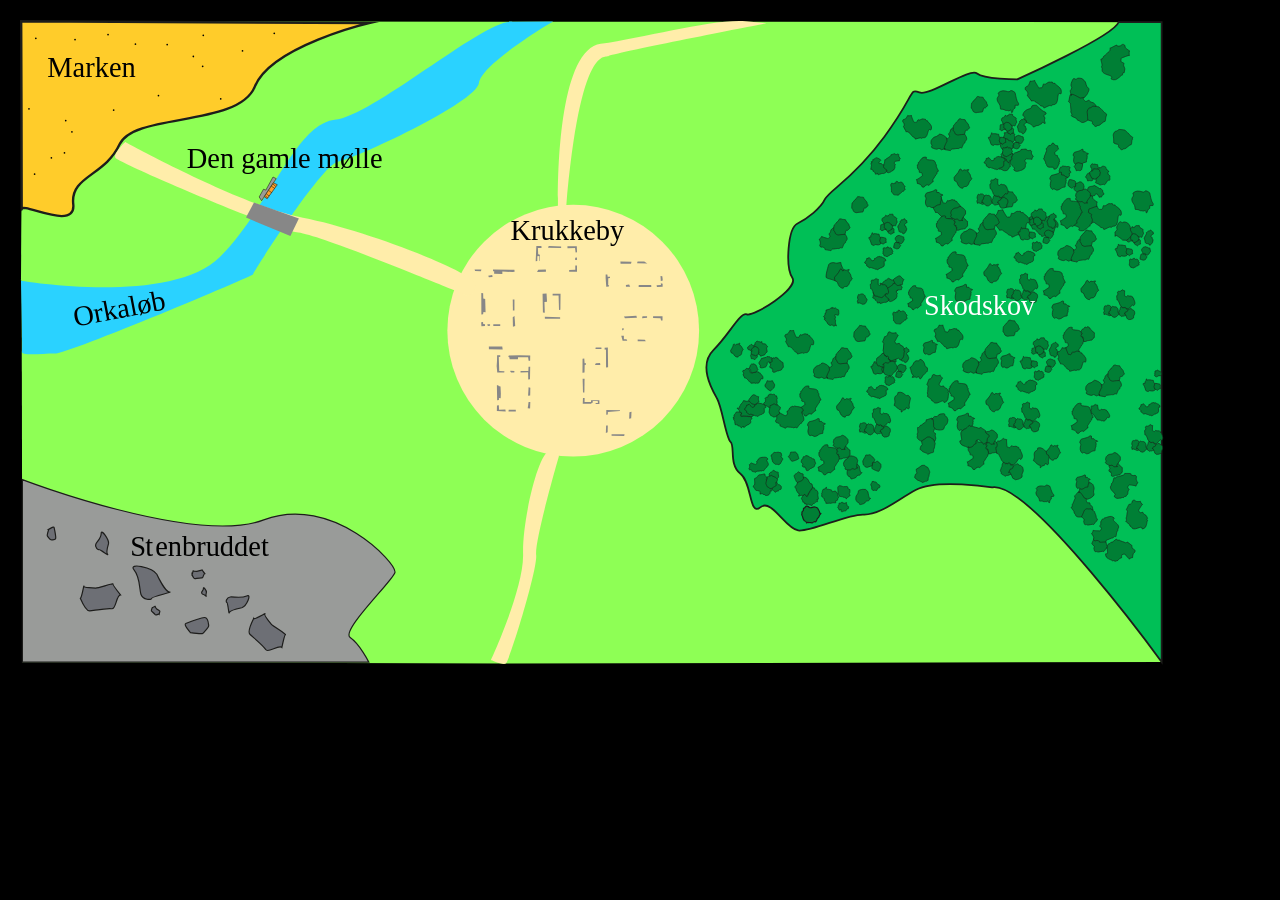
<file: index.html>
<!doctype html>
<html lang="en">
  <head>
    <meta charset="UTF-8" />
    <meta name="viewport" content="width=device-width, initial-scale=1.0" />
    <title>Krukkeby</title>
    <link rel="stylesheet" href="style.css" />
    <script src="popover.js" defer></script>
    </script>
  </head>
  <body>
    <header></header>
    <main>
    <div>
<svg id="Layer_1" data-name="Layer 1" xmlns="http://www.w3.org/2000/svg" viewBox="0 0 2093.09 1327.47">
  <defs>
    <style>
      .cls-1, .cls-2, .cls-3, .cls-4, .cls-5, .cls-6, .cls-7, .cls-8 {
        stroke: #1d1d1b;
        stroke-miterlimit: 10;
      }

      .cls-1, .cls-3, .cls-6 {
        stroke-width: 2px;
      }

      .cls-1, .cls-7 {
        fill: #999b99;
      }

      .cls-2, .cls-6 {
        fill: #007f35;
      }

      .cls-9 {
        fill: #2ad2ff;
      }

      .cls-10, .cls-11 {
        font-family: Apple-Chancery, 'Apple Chancery';
        font-size: 48px;
      }

      .cls-3 {
        fill: #6d6f75;
      }

      .cls-4 {
        fill: #ffa02a;
      }

      .cls-11 {
        fill: #fff;
      }

      .cls-12 {
        fill: #878787;
      }

      .cls-5 {
        fill: #00bf56;
        stroke-width: 3px;
      }

      .cls-13 {
        fill: #8eff55;
      }

      .cls-14 {
        fill: #ffedaa;
      }

      .cls-15 {
        letter-spacing: 0em;
      }

      .cls-8 {
        fill: #ffcc2a;
        stroke-width: 4px;
      }
    </style>
  </defs>
  <polygon class="cls-13" points="820.02 1086.34 1927.04 1083.74 1927.04 3.74 2.01 2.01 4.04 1083.92 820.02 1086.34"/>
  <path class="cls-13" d="M1.67,440.28s323.99,64.21,385.68-101.59l1.27-2.1-7.18-3.18,1.8-3.34s-213.9-84.7-223.41-101.43c0,0-20.99,22.31-26.24,24.93s-49.86,26.57-41.01,59.38c0,0,.33,13.45-8.53,17.06s-26.57,4.26-61.02-6.89c0,0-19.68-10.5-20.01.66s-1.36,116.5-1.36,116.5Z"/>
  <path class="cls-13" d="M4.04,775.84l-.86-215.8s39.06,9.73,75.74-1.11,315.62-136.6,314.52-129.98c-1.11,6.62,41.66-73.11,41.66-73.11l21.31,8.93,3.74-8.01s71.68,11.25,270.83,99.45c0,0-61.25,215.6,157.15,275.1,0,0-34.93,75.05-36.49,126.54-1.56,51.49,20.34,9.45-53.65,225.39l-209.22.66s-19.69-39.83-31.44-41.5c0,0-4.54-5.06,2.87-17.47,7.41-12.41,72.58-91.93,72.58-91.93,0,0-3.56-20.13-34.45-45.23-30.89-25.1-105.94-80.56-196.31-40.07S4.04,775.84,4.04,775.84Z"/>
 <g id="skod_skov" data-name="skod skov">
    <path class="cls-5" d="M1641,788.9s-93.53-14.95-128.4,3.99c-34.88,18.94-61.43,42.85-88.97,41.86s-88.52,29.9-110.16,26.91-45.25-55.23-63.93-39.08c-18.69,16.15-13.77-41.65-33.44-56.6-19.67-14.95-8.85-46.84-16.72-53.82-7.87-6.98-13.77-56.81-22.62-72.75s-32.46-56.81-5.9-82.72c26.56-25.91,44.26-63.78,56.07-59.8s88.52-43.85,76.72-61.79c-11.8-17.94-7.87-83.72,8.85-91.69,16.72-7.97,39.34-25.91,46.23-40.86,6.89-14.95,46.76-32.89,100.33-105.64,53.56-72.75,41.31-81.72,59.02-74.75,17.7,6.98,84.59-41.86,97.38-31.89,12.79,9.97,67.87,9.97,67.87,9.97,0,0,161.69-72.53,171.11-96.5h72.64v1080s-222.58-306.29-286.04-294.84Z"/>
    <path class="cls-6" d="M1319.9,831.42s.18-2.62,1.85-2.81-.55-4.68,1.66-4.68,2.22-4.12,4.81-3.37l2.59.75s1.29,3.18,6.47,1.31,5.55.56,7.76.56,2.96,5.43,3.7,5.24.92,5.99,2.77,4.68-2.68,2.68-2.53,4.35-4.19,4.85-3.74,5.61-2.84,5.46-2.99,4.09-3.89.15-3.89,1.21-6.43-.61-6.43,0-2.09-1.25-3.59.36.15-2.64-3.44-3.09-3.83-9.7-4.98-9.7,0-.63,0-2.58v-1.94Z"/>
    <path class="cls-2" d="M1321.58,814s3.55-.45,2.75,1.89,2.22,0,2.22,0c0,0-.89,1.8.62,1.89s4.52-.63,4.7,0,4.17,1.08,4.43,1.89,3.28-5.84,4.26-3.23c0,0,2.84-4.31,4.79-3.32s0-4.22,0-4.22c0,0,3.46,1.8,2.04-2.87s-.18-7.19-.18-7.19c0,0-1.28-5.18-2.67-5.02s-2.47-.78-2.47-.78c0,0-1.39-5.31-2.62-3.44s-2.47-3.28-2.62-1.87-1.12,5.62-2.18,6.4-1.98,1.87-1.98,3.9-2.93,0-3.08,4.84-4.93-2.34-4.93-2.34c0,0-2.75,1.41-3.07,2.34-.11.33-.58,1.05-1.09,1.89-.95,1.57-2.02,3.54-1.1,4.04,1.41.78,2.19,5.21,2.19,5.21Z"/>
    <path class="cls-2" d="M1337.9,789.11s.08-7.06-2.78-6.56-2.76-4.69-6.01-8.09-6.8-3-6.8-3c0,0-.69,3.5-3.84,3.1s-5.62,3.3-6.31,7.09-4.85,6.11-4.32,6.71,2.72,3.35,2.72,5.21,2.25,2.88,2.01,3.65,1.71,2.22,2.72,2.34-1.48,3.77-1.48,3.77c0,0,.77.84,2.96-.48s4.81,0,4.81,0l3.07-2.34,2.8,3.34s2.37-.1,2.79-3.13,7.67-11.06,7.66-11.62Z"/>
    <path class="cls-2" d="M1382.55,827.2s2.76.44,2.85-.79.95,2.1.86,2.89,1.9,1.05,3.37,0,4.06-.28,4.75-1.23,1.9-3.84,3.19-3.14.78-2.71,1.38-3.06-3.8-1.84-3.28-2.97-1.21-2.19-.52-3.94-3.54,1.84-3.97.52-2.42,1.38-2.94-1.02-2.07,1.72-4.23,1.02-1.21,1.4-1.47,2.1-1.81,2.11-1.21,2.15-.52,2.57-1.04,2.57,2.68,3.5,2.24,4.9Z"/>
    <path class="cls-2" d="M1368.33,815.96s3.82-1.29,5.3-1.07,3.53-.02,3.53-.02c0,0-1.53-3.41,0-3.41s2.99-.11,3.08-2.66,1.41-1.22,1.41-2.88-1.94-3.11-1.41-5.21-1.99-1.44-1.99-3-1.53-3.11-3.94-2.33-3.72,1.58-3.72-.21-.99-1.79-4.27-2.68-5.15.11-5.26-1.44.88-4.55-.66-1.55-4.82,2.66-4.82,2.66c0,0-1.31,3.11-1.31,3.55s-.22,3.22-.99,3.22.99,3.55,0,3.66,0,2.22,1.2,2.66,4.27,3.77,3.07,4.33,4.16,4.55,2.74,5.88,8.61-.53,8.03.51Z"/>
    <path class="cls-2" d="M1349.44,729.83c-2.42-.23-.18,2.06-.92,4.12s4.62,5.8,3.14,7.68,4.99,1.12,4.99,3,.74,4.49,0,4.49-9.2,6.67-9.64,5.63,2.35,6.25,1.03,6.25,7.04,1.49,7.63,4.61,4.84,2.53,5.43.59,6.02-3.42,6.02-1.78,7.63-6.54,8.07-5.8-1.03-4.16,0-4.61,4.7-8.33,5.72-8.18.29-5.5,2.64-4.91-3.96-7.44-2.94-9.37-1.47-2.08-1.47-4.02-.73-4.16-4.7-5.2-11.01-.3-10.86-2.68,1.61-2.68-2.79-2.68-6.46,4.76-6.6,4.31-3.38,5.65-3.96,4.91.38,3.75-.79,3.64Z"/>
    <path class="cls-2" d="M1317.3,630.63c-2.42-.23-.18,2.06-.92,4.12s4.62,5.8,3.14,7.68,4.99,1.12,4.99,3,.74,4.49,0,4.49-9.2,6.67-9.64,5.63,2.35,6.25,1.03,6.25,7.04,1.49,7.63,4.61,4.84,2.53,5.43.59,6.02-3.42,6.02-1.78,7.63-6.54,8.07-5.8-1.03-4.16,0-4.61,4.7-8.33,5.72-8.18.29-5.5,2.64-4.91-3.96-7.44-2.94-9.37-1.47-2.08-1.47-4.02-.73-4.16-4.7-5.2-11.01-.3-10.86-2.68,1.61-2.68-2.79-2.68-6.46,4.76-6.6,4.31-3.38,5.65-3.96,4.91.38,3.75-.79,3.64Z"/>
    <path class="cls-2" d="M1377.19,568.61c-1.37-2.03-1.68,1.17-3.72,1.91s-1.47,7.31-3.83,7.35,2.33,4.61.9,5.8-2.94,3.44-3.42,2.87-10.94-2.93-10.43-3.94-3.25,5.82-4.09,4.78,3.36,6.45,1.36,8.9,1.17,5.39,3.01,4.62,6.44,2.52,5.19,3.56,9.84,1.78,9.56,2.6,2.51-3.46,3.5-2.94,9.33-1.64,9.87-.75,4.37-3.28,5.42-1.07,3.13-7.83,5.25-8.26.65-2.47,2.12-3.71,2.7-3.23.96-6.98-6.79-8.78-4.89-10.18,3.06-.45.26-3.88-7.74-2.01-7.49-2.4-6.45.97-6.26.04-2.61,2.69-3.27,1.7Z"/>
    <path class="cls-2" d="M1321.6,749.9c-1.94,1.51-.88,5.26.99,4.7s2.09-1.23,2.09.78,2.09-1.23,2.09,2.68,3.96,2.9,6.06.45,2.75-1.12,4.07-2.45,4.29-1.12,4.29-3.68,1.76-2.27,1.76-3.81-2.09-5-2.09-6.79-3.52-.33-3.52-1.67-6.39-1.9-6.06-3.46-4.4-.33-4.4-1.79-.66,3.24-3.19,2.12-1.76,4.13-2.97,4.13-1.54,1.45-2.09,4.02,3.86,4.1,2.97,4.78Z"/>
    <path class="cls-2" d="M1380.39,728.4c-2.32.79-2.53,4.68-.58,4.77s2.37-.47,1.73,1.43,2.37-.47,1.12,3.22c-1.26,3.69,2.82,4.05,5.58,2.42s2.96-.15,4.64-.98,4.42.36,5.24-2.06,2.39-1.56,2.89-3.02-.37-5.42.2-7.11-3.22-1.48-2.79-2.75-5.43-3.9-4.61-5.27-4.06-1.77-3.59-3.14-1.67,2.84-3.7.95-2.99,3.32-4.14,2.92-1.92.86-3.27,3.11,2.33,5.15,1.28,5.5Z"/>
    <path class="cls-2" d="M1420.81,817.47c-6.04,2.07-2.74-2.71-5.41-2.87s-3.3-3.19-4.09-3.82-.63-4.93,0-6.93,3.93-4.23,3.62-7.57,5.48-3.35,5.89-3.82,6.54,0,6.54,0l3.93,3.66s1.89,13.86,4.09,11.31-3.14,4.3-3.14,4.3c0,0-5.19-.37-5.19,1.96s-6.22,3.77-6.22,3.77Z"/>
    <path class="cls-2" d="M1406.09,774.12c-6.04,2.07-2.74-2.71-5.41-2.87s-3.3-3.19-4.09-3.82-.63-4.93,0-6.93,3.93-4.23,3.62-7.57,5.48-3.35,5.89-3.82,6.54,0,6.54,0l3.93,3.66s1.89,13.86,4.09,11.31-3.14,4.3-3.14,4.3c0,0-5.19-.37-5.19,1.96s-6.22,3.77-6.22,3.77Z"/>
    <path class="cls-2" d="M1396.16,759.22c-6.36-.53-1.45-3.59-3.84-4.81s-1.78-4.25-2.25-5.15,1.36-4.78,2.72-6.36,5.26-2.3,6.29-5.49c1.02-3.2,6.34-.86,6.9-1.14s6,2.63,6,2.63l2.17,4.95s-3.7,13.48-.68,12.03-4.57,2.68-4.57,2.68c0,0-4.62-2.43-5.53-.29s-7.19.96-7.19.96Z"/>
    <path class="cls-2" d="M1394.31,807.29c-1.13,3.73,3.79-3.33,6.02-3.7s-1.78-3.98,0-5.56-.17-1.58.69-4.07-2.59-.68-3.31-3.39-.28-3.59-4.74-2.92-5.97-1.37-8.89-1.59-3.86,3.39-3.84,3.39.89,8.97.36,8.62,1.85,3.29,1.93,5.07,6.68,1.03,6.68,1.98,5.61.45,5.09,2.17Z"/>
    <path class="cls-2" d="M1444.58,794.29s2.35.44,2.47-2.04,1.76-2.13,3.17-2.36,2.23-4.53,0-5.24-4.7-2.74-4.59-4.05-3.65-.48-3.65-1.31-2.82.24-2.82-.95-1.53,4.05-1.88,3.69-.9,2.38-1.39,2.26,2.45,3.22,1.75,5.48,2.23,4.56,2.23,4.56c0,0,4.23-1.34,4.7-.03Z"/>
    <path class="cls-2" d="M1439.06,757.95s9.84,4.88,10.89,3.61,2.51-5.94,3.14-6.15,0-4.45,0-5.52-5.65-4.24-5.65-5.3-3.2,1.53-3.2,1.53c0,0-4.46,1.69-5.18,1.04s.31,4.02-.58,5.19-.74,4.97.58,5.61Z"/>
    <path class="cls-2" d="M1423.51,750.79s2.69,1.82,2.69,2.85,4.09,1.94,4.99,1.3,7.29-2.59,7.29-2.59c0,0,.69-2.57.32-4.17s2.1-1.66,2.1-1.66c0,0,2.33-3.21,2.19-4.2s-2.05-1.61-1.82-2.69-6.11-4.3-5.85-5.42-5.44.79-5.64,0-1.17.79-1.88.2-1.23,3.94-2.01,3.94-2.53,5.58-3.18,5.65.79,6.8.79,6.8Z"/>
    <path class="cls-2" d="M1343.39,602.93c-6.62-2.15-.61-4.21-2.84-6.12s-.79-5.01-1.06-6.09,2.68-4.79,4.54-6.15,6.19-1.16,8.11-4.34,6.97.64,7.63.49,5.69,4.31,5.69,4.31l1.02,5.85s-7.44,13.56-3.85,12.75-5.56,1.75-5.56,1.75c0,0-4.28-3.75-5.81-1.68s-7.89-.75-7.89-.75Z"/>
    <path class="cls-2" d="M1376.88,572.75s2.9,3.15,2.59,4.48,4.66,3.75,6,3.2,10.12-1.07,10.12-1.07c0,0,1.65-3.08,1.66-5.25s3.19-1.47,3.19-1.47c0,0,3.95-3.4,4.07-4.71s-2.15-2.69-1.52-4.01-6.54-7.39-5.87-8.74-7.21-.67-7.22-1.74-1.73.65-2.47-.33-2.76,4.67-3.76,4.43-4.91,6.37-5.76,6.25-1.04,8.96-1.04,8.96Z"/>
    <path class="cls-2" d="M1407.36,535.06s2.9,3.15,2.59,4.48,4.66,3.75,6,3.2,10.12-1.07,10.12-1.07c0,0,1.65-3.08,1.66-5.25s3.19-1.47,3.19-1.47c0,0,3.95-3.4,4.07-4.71s-2.15-2.69-1.52-4.01-6.54-7.39-5.87-8.74-7.21-.67-7.22-1.74-1.73.65-2.47-.33-2.76,4.67-3.76,4.43-4.91,6.37-5.76,6.25-1.04,8.96-1.04,8.96Z"/>
    <path class="cls-2" d="M1304.14,744.86s10.51-3.13,10.44-4.78-2.1-6.1-1.78-6.69-2.97-3.29-3.67-4.07-7,.73-7.7-.05-1.34,3.32-1.34,3.32c0,0-2.17,4.3-3.13,4.3s2.91,2.75,3.02,4.23,2.76,4.18,4.16,3.74Z"/>
    <path class="cls-2" d="M1306.73,770.19s3.59,10.49,5.22,10.33,5.91-2.42,6.51-2.12,3.1-3.16,3.84-3.91-1.06-7.05-.32-7.8-3.34-1.2-3.34-1.2c0,0-4.34-1.99-4.39-2.96s-2.57,3.08-4.02,3.26-3.99,3-3.49,4.4Z"/>
    <path class="cls-2" d="M1304.68,652.58c-.93-2.28-1.88.79-4.03,1.09s-2.91,6.85-5.24,6.39,1.34,5-.29,5.87-3.58,2.76-3.92,2.09-10.11-5.14-9.41-6.02-4.36,5.02-4.97,3.83,1.98,7.01-.47,8.99.05,5.52,2.01,5.15,5.79,3.8,4.36,4.56,9.27,3.79,8.83,4.53,3.16-2.86,4.03-2.15,9.46.33,9.81,1.32,4.94-2.3,5.52.08,4.65-7.02,6.81-7,1.13-2.29,2.82-3.19,3.29-2.6,2.36-6.64-4.87-10.01-2.72-10.98,3.09.2,1.04-3.75-7.16-3.57-6.84-3.91-6.51-.39-6.13-1.27-3.1,2.09-3.55.99Z"/>
    <path class="cls-2" d="M1442.8,453.33s.96,3.49-1.43,3.03.33,2.22.33,2.22c0,0-1.88-.62-1.75.9s1.28,4.44.7,4.71-.44,4.33-1.18,4.72,6.18,2.42,3.79,3.78c0,0,4.63,2.2,3.95,4.3s4.12-.63,4.12-.63c0,0-1.24,3.73,3.11,1.62s6.99-1.24,6.99-1.24c0,0,4.87-2.05,4.51-3.42s.4-2.59.4-2.59c0,0,4.98-2.18,2.97-3.13s2.84-2.96,1.44-2.9-5.65-.29-6.57-1.23-2.12-1.71-4.1-1.41-.43-2.93-5.18-2.37,1.56-5.29,1.56-5.29c0,0-1.78-2.54-2.74-2.73-.34-.06-1.11-.43-2.01-.81-1.67-.72-3.75-1.5-4.11-.51-.55,1.53-4.76,2.97-4.76,2.97Z"/>
    <path class="cls-2" d="M1376.05,485.69s-2.68,2.4-3.32.02-1.83,1.27-1.83,1.27c0,0-.27-1.99-1.56-1.2s-3.38,3.11-3.88,2.69-4.04,1.5-4.71.98.55,6.69-1.71,5.1c0,0,.06,5.18-2.1,5.48s2.35,3.48,2.35,3.48c0,0-3.85.5-.08,3.54,3.77,3.04,4.15,5.83,4.15,5.83,0,0,3.94,3.54,5,2.62s2.47-.77,2.47-.77c0,0,4.11,3.59,4.08,1.33s3.86,1.29,3.21.05-2.21-5.28-1.78-6.53.59-2.68-.54-4.36,2.42-1.68-.16-5.76,5.38-.89,5.38-.89c0,0,1.48-2.73,1.23-3.69-.09-.33-.11-1.2-.15-2.18-.09-1.84-.31-4.07-1.35-3.97-1.6.16-4.71-3.04-4.71-3.04Z"/>
    <path class="cls-2" d="M1469.52,465.99s6.9-.96,5.99-3.75,4.17-3.46,7.01-7.22,1.92-7.26,1.92-7.26c0,0-3.51-.17-3.59-3.39s-4.05-5.14-7.85-5.27-6.68-3.95-7.19-3.33-2.87,3.22-4.68,3.5-2.47,2.68-3.27,2.56-1.91,2.05-1.88,3.07-3.9-.92-3.9-.92c0,0-.7.89.91,2.89s.71,4.82.71,4.82l2.74,2.73-2.85,3.3s.45,2.36,3.47,2.34,11.93,6.04,12.48,5.95Z"/>
    <path class="cls-2" d="M1329.7,531.54c.71-2.35-1.95-.6-3.79-1.75s-6.55,3.41-8.06,1.56-2.1,4.72-3.91,4.34-4.49-.18-4.34-.91-4.58-10.48-3.48-10.71-6.51,1.06-6.24-.25-2.87,6.69-6,6.64-3.43,4.29-1.68,5.27,2.09,6.66.5,6.33,4.78,8.9,3.97,9.18,4.23-.17,4.46.93,7.1,6.35,6.74,7.34,5.26,1.41,4.21,3.62,7.99-2.42,9.65-1.01,2.31-1.03,4.18-.64,4.17.12,5.98-3.6,2.52-10.86,4.79-10.23,2.26,2.14,3.15-2.22-3.29-7.37-2.83-7.43-4.78-4.5-3.94-4.93-3.7-.38-3.36-1.53Z"/>
    <path class="cls-2" d="M1478.01,470.18c1.2.85.79-1.23,1.87-2.3s-.5-4.97.91-5.71-2.26-2.16-1.64-3.33,1.12-3.02,1.51-2.81,7.11-1.48,6.99-.7.85-4.59,1.55-4.2-3.23-2.98-2.49-5.11-1.72-2.99-2.68-1.96-4.33.38-3.78-.64-6.23,1.86-6.22,1.27-.85,2.9-1.55,2.88-5.28,3.83-5.77,3.44-2,3.35-3.04,2.29-.4,5.8-1.59,6.71.08,1.73-.57,2.94-1.01,2.81.74,4.62,5.73,3.4,4.85,4.84-1.75,1.2.58,2.49,5.01-1.09,4.94-.77,3.68-2.55,3.74-1.91,1.06-2.45,1.64-2.04Z"/>
    <path class="cls-2" d="M1486.3,492.19c-.53-2.42-4.33-3.04-4.62-1.08s.21,2.44-1.58,1.59.21,2.44-3.28.79-4.27,2.41-2.96,5.37-.17,3,.47,4.78-.82,4.41,1.47,5.5,1.28,2.58,2.66,3.23,5.36.2,6.96.95,1.79-3.09,2.99-2.53,4.4-5.06,5.66-4.09,2.16-3.9,3.46-3.29-2.61-1.98-.54-3.83-2.94-3.37-2.43-4.48-.64-2.03-2.71-3.62-5.3,1.81-5.53.71Z"/>
    <path class="cls-2" d="M1378.41,651.87s-.47,7.04,2.41,6.7,2.5,4.84,5.56,8.42,6.63,3.37,6.63,3.37c0,0,.88-3.45,4.01-2.87s5.79-2.97,6.69-6.72,5.18-5.83,4.68-6.46-2.53-3.5-2.43-5.36-2.09-3-1.81-3.76-1.59-2.31-2.59-2.49,1.68-3.68,1.68-3.68c0,0-.72-.88-2.98.31s-4.81-.27-4.81-.27l-3.19,2.17-2.61-3.5s-2.37-.04-2.96,2.97-8.26,10.61-8.28,11.17Z"/>
    <path class="cls-2" d="M1331.86,678.36s-4.31,5.54-1.75,6.91-.64,5.43-.1,10.13,3.59,6.58,3.59,6.58c0,0,2.65-2.34,4.91-.08,2.26,2.27,6.44.86,9.27-1.72s7.52-1.85,7.46-2.65-.14-4.34.98-5.81-.05-3.67.61-4.14-.02-2.82-.75-3.53,3.44-2.08,3.44-2.08c0,0-.1-1.14-2.63-1.45s-3.82-2.97-3.82-2.97l-3.84-.04-.21-4.38s-1.93-1.39-4.1.75-12.73,4.03-13.06,4.48Z"/>
    <path class="cls-2" d="M1483.37,431.96s-9.7,5.15-9.31,6.76,3.24,5.57,3.04,6.21,3.54,2.64,4.39,3.26,6.72-2.11,7.56-1.48.67-3.52.67-3.52c0,0,1.3-4.64,2.24-4.84s-3.38-2.12-3.78-3.55-3.52-3.55-4.81-2.84Z"/>
    <path class="cls-2" d="M1454.55,617.09c-.09-1.48-1.44.13-2.94-.07s-3.55,3.47-4.99,2.8-.27,3.14-1.57,3.36-3.03.98-3.11.53-5.54-4.75-4.87-5.14-4.08,2.16-4.22,1.36-.32,4.42-2.42,5.14-1.26,3.22.14,3.34,2.97,3.22,1.84,3.41,5.3,3.82,4.83,4.17,2.78-1.11,3.19-.55,6.24,1.84,6.24,2.47,3.84-.48,3.66,1.01,4.74-3.27,6.19-2.88,1.29-1.13,2.63-1.36,2.81-.94,3.13-3.45-.9-6.66.76-6.86,2.01.65,1.57-2-3.94-3.32-3.65-3.46-4.25-1.36-3.79-1.8-2.56.68-2.6-.04Z"/>
    <path class="cls-2" d="M1375.13,720.47c-5.6-3.1.11-3.88-1.59-5.98s.07-4.62,0-5.64,3.15-3.81,5.03-4.69,5.73.06,7.95-2.44,6.14,1.82,6.76,1.79,4.43,4.87,4.43,4.87v5.41s-8.77,10.8-5.43,10.71-5.25.57-5.25.57c0,0-3.25-4.12-4.94-2.53s-6.95-2.08-6.95-2.08Z"/>
    <path class="cls-2" d="M1440.86,596.39s4.03,2.86,4.88.97,3.8.24,7.05-.34,4.43-2.83,4.43-2.83c0,0-1.74-1.8-.25-3.5s.34-4.63-1.57-6.55-1.59-5.3-2.15-5.22-3.01.27-4.08-.47-2.55.18-2.9-.27-1.96.13-2.43.68-1.58-2.38-1.58-2.38c0,0-.79.12-.9,1.94s-1.92,2.85-1.92,2.85l.13,2.75-3.04.32s-.89,1.44.69,2.9,3.32,8.93,3.64,9.15Z"/>
    <path class="cls-2" d="M1460.45,561.82s-2.41,1.62-3.03,1.19-1.24.6-1.24.6c0,0,.54,2.65-.71,3.33,0,0,1.48,1.39.21,2.92s2.71,3.29,2.71,3.29c0,0,3.15-.71,2.77-1.23s3.43-1.12,4.09-.3c0,0,2.82-2.92,2.4-3.21s-.95-1.39-.55-1.98-2.2-1.7-2.31-2.34-2.47-1.03-3.16-1.63-1.19-.64-1.19-.64Z"/>
    <path class="cls-2" d="M1465.93,666.99c1.09-1.34-1.11-.93-2-2.19s-5.18.42-5.67-1.2-2.63,2.5-3.71,1.76-2.88-1.35-2.59-1.79-.18-8.09.6-7.94-4.53-1.1-4.01-1.88-3.66,3.57-5.69,2.68-3.38,1.86-2.5,2.97-.43,4.92-1.37,4.27.73,7.12.13,7.08,2.81,1.05,2.65,1.83,2.93,6.09,2.43,6.64,3.05,2.36,1.77,3.51,5.86.62,6.56,1.99,1.78-.04,2.9.73,2.69,1.22,4.87-.71,4.55-6.39,5.86-5.36.9,2.02,2.65-.58-.17-5.71.15-5.62-1.91-4.24-1.25-4.3-2.31-1.27-1.78-1.92Z"/>
    <path class="cls-2" d="M1499.63,571.94c1.03.13.09-1.03.42-2.06s-1.93-2.94-1.29-3.87-2.12-.59-2.1-1.53-.29-2.26.03-2.26,3.96-3.3,4.14-2.77-.96-3.15-.4-3.14-2.99-.79-3.22-2.36-2.04-1.3-2.31-.33-2.58,1.68-2.57.86-3.29,3.24-3.47,2.87.41,2.1-.03,2.31-2.05,4.16-2.49,4.07-.16,2.76-1.16,2.45,1.64,3.76,1.19,4.72.61,1.05.6,2.02.29,2.1,1.96,2.64,4.68.21,4.6,1.41-.7,1.33,1.17,1.36,2.78-2.35,2.84-2.13,1.47-2.82,1.72-2.44-.14-1.89.36-1.82Z"/>
    <path class="cls-2" d="M1469,547.96c-1.35-1.15.65,1.74-2.45.25s-1.63-1.13-1.63-1.13c0,0-1.58,3.33-2.27,2.85s-1.26,2.03-2.19,1.38-3.08,3.28-1.77,5.58,3.39,2.34,1.65,2.9,4.19,2.34,4.58,3.16,4.04-.63,4.61-.08,2.13-.36,2.52,0,2.68-1.65,2.9,1.05c.22,2.7,3.63-.73,5.28,1.03s1.96-4.07,3.48-5.17c1.52-1.1-1.8-5.38-.41-6.97s-7.02-3.58-6.15-6.16-3.94-.57-5.01-1.31-3.14,2.61-3.14,2.61Z"/>
    <path class="cls-2" d="M1469.92,602.36c-.1-1.75-2.68-2.62-3.1-1.29s-.13,1.73-1.28.93-.13,1.73-2.37.17-3.25,1.19-2.67,3.4-.45,2.07-.21,3.39-1.07,2.98.41,4,.6,1.94,1.49,2.56,3.71.75,4.74,1.46,1.6-1.95,2.37-1.42,3.63-3.02,4.4-2.2,1.95-2.47,2.78-1.89-1.6-1.68.05-2.73-1.68-2.68-1.19-3.4-.22-1.49-1.48-2.84-3.89.65-3.94-.14Z"/>
    <path class="cls-2" d="M1454.44,685.86c.47-1.69-1.69-3.36-2.52-2.24s-.67,1.59-1.51.45-.67,1.59-2.3-.62-3.45.05-3.62,2.34-1.09,1.81-1.29,3.13-1.97,2.47-.9,3.92-.05,2.04.59,2.91,3.27,1.94,4.01,2.95,2.14-1.32,2.69-.56,4.41-1.66,4.87-.63,2.63-1.69,3.24-.87-.97-2.12.93-2.57-.72-3.09-.04-3.61.27-1.48-.49-3.17-3.89-.67-3.68-1.44Z"/>
    <path class="cls-2" d="M1417.88,682.85c1.21-4.4,2.65-.54,3.81-2.06s3.15-.68,3.83-.9,3.09,1.59,3.99,2.76.87,4.01,2.92,5.15c2.05,1.15-.26,4.57-.14,5s-2.6,3.86-2.6,3.86l-3.67.87s-8.73-4.4-8.14-2.08-1.23-3.57-1.23-3.57c0,0,2.28-2.92.93-3.85s.3-5.18.3-5.18Z"/>
    <path class="cls-2" d="M1430.42,682.91c2.84-3.55,2.65.57,4.3-.36s3.16.64,3.86.72,2.21,2.7,2.58,4.13-.77,4.03.66,5.9-2.03,4.09-2.09,4.53-3.9,2.5-3.9,2.5l-3.71-.68s-6.29-7.55-6.65-5.19.28-3.77.28-3.77c0,0,3.24-1.76,2.37-3.16s2.31-4.63,2.31-4.63Z"/>
    <path class="cls-2" d="M1479.77,594.04s-2.38,7.46-1.4,8.07,4.35,1.19,4.56,1.61,3.07-.44,3.81-.55,2.36-4.43,3.09-4.53-1.38-2.11-1.38-2.11c0,0-1.61-2.99-1.23-3.56s-2.74.62-3.64.11-3.51-.03-3.81.97Z"/>
    <path class="cls-2" d="M1365.12,412.8s-6.6,20.66-3.88,22.36c2.72,1.7,12.05,3.29,12.63,4.46s8.51-1.23,10.54-1.53,6.54-12.26,8.57-12.56-3.81-5.85-3.81-5.85c0,0-4.46-8.29-3.41-9.87s-7.6,1.73-10.07.29c-2.48-1.43-9.71-.08-10.56,2.7Z"/>
    <path class="cls-2" d="M1464.15,585.5s-7.47-2.05-8.03-1.03-.96,4.46-1.37,4.69.59,3.09.73,3.82,4.48,2.18,4.62,2.91,2.02-1.5,2.02-1.5c0,0,2.87-1.77,3.45-1.42s-.75-2.75-.28-3.68-.14-3.55-1.14-3.81Z"/>
    <path class="cls-2" d="M1477.52,569.03s-7.47-2.05-8.03-1.03-.96,4.46-1.37,4.69.59,3.09.73,3.82,4.48,2.18,4.62,2.91,2.02-1.5,2.02-1.5c0,0,2.87-1.77,3.45-1.42s-.75-2.75-.28-3.68-.14-3.55-1.14-3.81Z"/>
    <path class="cls-2" d="M1483.16,582.31s-.98,2.08-1.7,2.19-.93,3.09-.4,3.66,2.52,4.91,2.52,4.91c0,0,1.84.23,2.91-.19s1.35,1.33,1.35,1.33c0,0,2.45,1.33,3.12,1.13s.9-1.61,1.68-1.56,2.36-4.76,3.15-4.69-1.09-3.78-.56-3.99-.66-.75-.32-1.31-2.84-.48-2.92-1.03-4.1-1.23-4.21-1.69-4.62,1.24-4.62,1.24Z"/>
    <path class="cls-2" d="M1461.1,685.91c4.01-2.08,2.19,1.61,4.07,1.44s2.63,1.88,3.24,2.25.94,3.38.7,4.84-2.32,3.36-1.76,5.67c.56,2.3-3.49,2.91-3.72,3.29s-4.57.68-4.57.68l-3.12-2.15s-2.73-9.49-4.01-7.48c-1.28,2.01,1.76-3.33,1.76-3.33,0,0,3.66-.28,3.43-1.91s3.96-3.28,3.96-3.28Z"/>
    <path class="cls-2" d="M1467.02,558.99s-1.86,1.34-2.53,1.08-2.29,2.25-2.1,3.01-.14,5.53-.14,5.53c0,0,1.5,1.1,2.64,1.26s.55,1.82.55,1.82c0,0,1.51,2.37,2.19,2.52s1.56-.97,2.21-.54,4.33-3.01,5-2.56.85-3.84,1.41-3.77-.22-.98.34-1.31-2.26-1.81-2.06-2.33-3-3.09-2.88-3.54-4.63-1.18-4.63-1.18Z"/>
    <path class="cls-2" d="M1761.9,531.49c-2.42-.23-.18,2.06-.92,4.12s4.62,5.8,3.14,7.68,4.99,1.12,4.99,3,.74,4.49,0,4.49-9.2,6.67-9.64,5.63,2.35,6.25,1.03,6.25,7.04,1.49,7.63,4.61,4.84,2.53,5.43.59,6.02-3.42,6.02-1.78,7.63-6.54,8.07-5.8-1.03-4.16,0-4.61,4.7-8.33,5.72-8.18.29-5.5,2.64-4.91-3.96-7.44-2.94-9.37-1.47-2.08-1.47-4.02-.73-4.16-4.7-5.2-11.01-.3-10.86-2.68,1.61-2.68-2.79-2.68-6.46,4.76-6.6,4.31-3.38,5.65-3.96,4.91.38,3.75-.79,3.64Z"/>
    <path class="cls-2" d="M1729.75,432.29c-2.42-.23-.18,2.06-.92,4.12s4.62,5.8,3.14,7.68,4.99,1.12,4.99,3,.74,4.49,0,4.49-9.2,6.67-9.64,5.63,2.35,6.25,1.03,6.25,7.04,1.49,7.63,4.61,4.84,2.53,5.43.59,6.02-3.42,6.02-1.78,7.63-6.54,8.07-5.8-1.03-4.16,0-4.61,4.7-8.33,5.72-8.18.29-5.5,2.64-4.91-3.96-7.44-2.94-9.37-1.47-2.08-1.47-4.02-.73-4.16-4.7-5.2-11.01-.3-10.86-2.68,1.61-2.68-2.79-2.68-6.46,4.76-6.6,4.31-3.38,5.65-3.96,4.91.38,3.75-.79,3.64Z"/>
    <path class="cls-2" d="M1789.64,370.26c-1.37-2.03-1.68,1.17-3.72,1.91s-1.47,7.31-3.83,7.35,2.33,4.61.9,5.8-2.94,3.44-3.42,2.87-10.94-2.93-10.43-3.94-3.25,5.82-4.09,4.78,3.36,6.45,1.36,8.9,1.17,5.39,3.01,4.62,6.44,2.52,5.19,3.56,9.84,1.78,9.56,2.6,2.51-3.46,3.5-2.94,9.33-1.64,9.87-.75,4.37-3.28,5.42-1.07,3.13-7.83,5.25-8.26.65-2.47,2.12-3.71,2.7-3.23.96-6.98-6.79-8.78-4.89-10.18,3.06-.45.26-3.88-7.74-2.01-7.49-2.4-6.45.97-6.26.04-2.61,2.69-3.27,1.7Z"/>
    <path class="cls-2" d="M1792.84,530.05c-2.32.79-2.53,4.68-.58,4.77s2.37-.47,1.73,1.43,2.37-.47,1.12,3.22c-1.26,3.69,2.82,4.05,5.58,2.42s2.96-.15,4.64-.98,4.42.36,5.24-2.06,2.39-1.56,2.89-3.02-.37-5.42.2-7.11-3.22-1.48-2.79-2.75-5.43-3.9-4.61-5.27-4.06-1.77-3.59-3.14-1.67,2.84-3.7.95-2.99,3.32-4.14,2.92-1.92.86-3.27,3.11,2.33,5.15,1.28,5.5Z"/>
    <path class="cls-2" d="M1755.84,404.59c-6.62-2.15-.61-4.21-2.84-6.12s-.79-5.01-1.06-6.09,2.68-4.79,4.54-6.15,6.19-1.16,8.11-4.34,6.97.64,7.63.49,5.69,4.31,5.69,4.31l1.02,5.85s-7.44,13.56-3.85,12.75-5.56,1.75-5.56,1.75c0,0-4.28-3.75-5.81-1.68s-7.89-.75-7.89-.75Z"/>
    <path class="cls-2" d="M1789.33,374.4s2.9,3.15,2.59,4.48,4.66,3.75,6,3.2,10.12-1.07,10.12-1.07c0,0,1.65-3.08,1.66-5.25s3.19-1.47,3.19-1.47c0,0,3.95-3.4,4.07-4.71s-2.15-2.69-1.52-4.01-6.54-7.39-5.87-8.74-7.21-.67-7.22-1.74-1.73.65-2.47-.33-2.76,4.67-3.76,4.43-4.91,6.37-5.76,6.25-1.04,8.96-1.04,8.96Z"/>
    <path class="cls-2" d="M1819.81,336.71s2.9,3.15,2.59,4.48,4.66,3.75,6,3.2,10.12-1.07,10.12-1.07c0,0,1.65-3.08,1.66-5.25s3.19-1.47,3.19-1.47c0,0,3.95-3.4,4.07-4.71s-2.15-2.69-1.52-4.01-6.54-7.39-5.87-8.74-7.21-.67-7.22-1.74-1.73.65-2.47-.33-2.76,4.67-3.76,4.43-4.91,6.37-5.76,6.25-1.04,8.96-1.04,8.96Z"/>
    <path class="cls-2" d="M1742.15,333.2c.71-2.35-1.95-.6-3.79-1.75s-6.55,3.41-8.06,1.56-2.1,4.72-3.91,4.34-4.49-.18-4.34-.91-4.58-10.48-3.48-10.71-6.51,1.06-6.24-.25-2.87,6.69-6,6.64-3.43,4.29-1.68,5.27,2.09,6.66.5,6.33,4.78,8.9,3.97,9.18,4.23-.17,4.46.93,7.1,6.35,6.74,7.34,5.26,1.41,4.21,3.62,7.99-2.42,9.65-1.01,2.31-1.03,4.18-.64,4.17.12,5.98-3.6,2.52-10.86,4.79-10.23,2.26,2.14,3.15-2.22-3.29-7.37-2.83-7.43-4.78-4.5-3.94-4.93-3.7-.38-3.36-1.53Z"/>
    <path class="cls-2" d="M1790.86,453.52s-.47,7.04,2.41,6.7,2.5,4.84,5.56,8.42,6.63,3.37,6.63,3.37c0,0,.88-3.45,4.01-2.87s5.79-2.97,6.69-6.72,5.18-5.83,4.68-6.46-2.53-3.5-2.43-5.36-2.09-3-1.81-3.76-1.59-2.31-2.59-2.49,1.68-3.68,1.68-3.68c0,0-.72-.88-2.98.31s-4.81-.27-4.81-.27l-3.19,2.17-2.61-3.5s-2.37-.04-2.96,2.97c-.59,3-8.26,10.61-8.28,11.17Z"/>
    <path class="cls-2" d="M1744.31,480.02s-4.31,5.54-1.75,6.91-.64,5.43-.1,10.13,3.59,6.58,3.59,6.58c0,0,2.65-2.34,4.91-.08s6.44.86,9.27-1.72,7.52-1.85,7.46-2.65-.14-4.34.98-5.81-.05-3.67.61-4.14-.02-2.82-.75-3.53,3.44-2.08,3.44-2.08c0,0-.1-1.14-2.63-1.45s-3.82-2.97-3.82-2.97l-3.84-.04-.21-4.38s-1.93-1.39-4.1.75-12.73,4.03-13.06,4.48Z"/>
    <text/>
    <text/>
    <path class="cls-2" d="M1853.31,398.05s4.03,2.86,4.88.97,3.8.24,7.05-.34,4.43-2.83,4.43-2.83c0,0-1.74-1.8-.25-3.5s.34-4.63-1.57-6.55-1.59-5.3-2.15-5.22-3.01.27-4.08-.47-2.55.18-2.9-.27-1.96.13-2.43.68-1.58-2.38-1.58-2.38c0,0-.79.12-.9,1.94s-1.92,2.85-1.92,2.85l.13,2.75-3.04.32s-.89,1.44.69,2.9,3.32,8.93,3.64,9.15Z"/>
    <path class="cls-2" d="M1872.9,363.48s-2.41,1.62-3.03,1.19-1.24.6-1.24.6c0,0,.54,2.65-.71,3.33,0,0,1.48,1.39.21,2.92s2.71,3.29,2.71,3.29c0,0,3.15-.71,2.77-1.23s3.43-1.12,4.09-.3c0,0,2.82-2.92,2.4-3.21s-.95-1.39-.55-1.98-2.2-1.7-2.31-2.34-2.47-1.03-3.16-1.63-1.19-.64-1.19-.64Z"/>
    <path class="cls-2" d="M1878.38,468.65c1.09-1.34-1.11-.93-2-2.19s-5.18.42-5.67-1.2-2.63,2.5-3.71,1.76-2.88-1.35-2.59-1.79-.18-8.09.6-7.94-4.53-1.1-4.01-1.88-3.66,3.57-5.69,2.68-3.38,1.86-2.5,2.97-.43,4.92-1.37,4.27.73,7.12.13,7.08,2.81,1.05,2.65,1.83,2.93,6.09,2.43,6.64,3.05,2.36,1.77,3.51,5.86.62,6.56,1.99,1.78-.04,2.9.73,2.69,1.22,4.87-.71,4.55-6.39,5.86-5.36.9,2.02,2.65-.58-.17-5.71.15-5.62-1.91-4.24-1.25-4.3-2.31-1.27-1.78-1.92Z"/>
    <path class="cls-2" d="M1912.08,373.6c1.03.13.09-1.03.42-2.06s-1.93-2.94-1.29-3.87-2.12-.59-2.1-1.53-.29-2.26.03-2.26,3.96-3.3,4.14-2.77-.96-3.15-.4-3.14-2.99-.79-3.22-2.36-2.04-1.3-2.31-.33-2.58,1.68-2.57.86-3.29,3.24-3.47,2.87.41,2.1-.03,2.31-2.05,4.16-2.49,4.07-.16,2.76-1.16,2.45,1.64,3.76,1.19,4.72.61,1.05.6,2.02.29,2.1,1.96,2.64,4.68.21,4.6,1.41-.7,1.33,1.17,1.36,2.78-2.35,2.84-2.13,1.47-2.82,1.72-2.44-.14-1.89.36-1.82Z"/>
    <path class="cls-2" d="M1881.45,349.62c-1.35-1.15.65,1.74-2.45.25s-1.63-1.13-1.63-1.13c0,0-1.58,3.33-2.27,2.85s-1.26,2.03-2.19,1.38-3.08,3.28-1.77,5.58,3.39,2.34,1.65,2.9,4.19,2.34,4.58,3.16,4.04-.63,4.61-.08,2.13-.36,2.52,0,2.68-1.65,2.9,1.05c.22,2.7,3.63-.73,5.28,1.03s1.96-4.07,3.48-5.17c1.52-1.1-1.8-5.38-.41-6.97s-7.02-3.58-6.15-6.16c.87-2.58-3.94-.57-5.01-1.31s-3.14,2.61-3.14,2.61Z"/>
    <path class="cls-2" d="M1882.37,404.02c-.1-1.75-2.68-2.62-3.1-1.29s-.13,1.73-1.28.93-.13,1.73-2.37.17-3.25,1.19-2.67,3.4c.58,2.21-.45,2.07-.21,3.39s-1.07,2.98.41,4,.6,1.94,1.49,2.56,3.71.75,4.74,1.46,1.6-1.95,2.37-1.42,3.63-3.02,4.4-2.2,1.95-2.47,2.78-1.89-1.6-1.68.05-2.73-1.68-2.68-1.19-3.4-.22-1.49-1.48-2.84-3.89.65-3.94-.14Z"/>
    <path class="cls-2" d="M1866.9,487.51c.47-1.69-1.69-3.36-2.52-2.24s-.67,1.59-1.51.45-.67,1.59-2.3-.62-3.45.05-3.62,2.34-1.09,1.81-1.29,3.13-1.97,2.47-.9,3.92-.05,2.04.59,2.91,3.27,1.94,4.01,2.95,2.14-1.32,2.69-.56,4.41-1.66,4.87-.63,2.63-1.69,3.24-.87-.97-2.12.93-2.57-.72-3.09-.04-3.61.27-1.48-.49-3.17-3.89-.67-3.68-1.44Z"/>
    <path class="cls-2" d="M1830.33,484.51c1.21-4.4,2.65-.54,3.81-2.06s3.15-.68,3.83-.9,3.09,1.59,3.99,2.76.87,4.01,2.92,5.15c2.05,1.15-.26,4.57-.14,5s-2.6,3.86-2.6,3.86l-3.67.87s-8.73-4.4-8.14-2.08-1.23-3.57-1.23-3.57c0,0,2.28-2.92.93-3.85s.3-5.18.3-5.18Z"/>
    <path class="cls-2" d="M1842.87,484.57c2.84-3.55,2.65.57,4.3-.36s3.16.64,3.86.72,2.21,2.7,2.58,4.13-.77,4.03.66,5.9-2.03,4.09-2.09,4.53-3.9,2.5-3.9,2.5l-3.71-.68s-6.29-7.55-6.65-5.19.28-3.77.28-3.77c0,0,3.24-1.76,2.37-3.16s2.31-4.63,2.31-4.63Z"/>
    <path class="cls-2" d="M1892.23,395.7s-2.38,7.46-1.4,8.07,4.35,1.19,4.56,1.61,3.07-.44,3.81-.55,2.36-4.43,3.09-4.53-1.38-2.11-1.38-2.11c0,0-1.61-2.99-1.23-3.56s-2.74.62-3.64.11-3.51-.03-3.81.97Z"/>
    <path class="cls-2" d="M1876.61,387.16s-7.47-2.05-8.03-1.03-.96,4.46-1.37,4.69.59,3.09.73,3.82,4.48,2.18,4.62,2.91,2.02-1.5,2.02-1.5c0,0,2.87-1.77,3.45-1.42s-.75-2.75-.28-3.68-.14-3.55-1.14-3.81Z"/>
    <path class="cls-2" d="M1889.98,370.69s-7.47-2.05-8.03-1.03-.96,4.46-1.37,4.69.59,3.09.73,3.82,4.48,2.18,4.62,2.91,2.02-1.5,2.02-1.5c0,0,2.87-1.77,3.45-1.42s-.75-2.75-.28-3.68-.14-3.55-1.14-3.81Z"/>
    <path class="cls-2" d="M1895.62,383.97s-.98,2.08-1.7,2.19-.93,3.09-.4,3.66,2.52,4.91,2.52,4.91c0,0,1.84.23,2.91-.19s1.35,1.33,1.35,1.33c0,0,2.45,1.33,3.12,1.13s.9-1.61,1.68-1.56,2.36-4.76,3.15-4.69-1.09-3.78-.56-3.99-.66-.75-.32-1.31-2.84-.48-2.92-1.03-4.1-1.23-4.21-1.69-4.62,1.24-4.62,1.24Z"/>
    <path class="cls-2" d="M1873.55,487.56c4.01-2.08,2.19,1.61,4.07,1.44s2.63,1.88,3.24,2.25.94,3.38.7,4.84-2.32,3.36-1.76,5.67-3.49,2.91-3.72,3.29-4.57.68-4.57.68l-3.12-2.15s-2.73-9.49-4.01-7.48c-1.28,2.01,1.76-3.33,1.76-3.33,0,0,3.66-.28,3.43-1.91s3.96-3.28,3.96-3.28Z"/>
    <path class="cls-2" d="M1879.47,360.65s-1.86,1.34-2.53,1.08-2.29,2.25-2.1,3.01-.14,5.53-.14,5.53c0,0,1.5,1.1,2.64,1.26s.55,1.82.55,1.82c0,0,1.51,2.37,2.19,2.52s1.56-.97,2.21-.54,4.33-3.01,5-2.56.85-3.84,1.41-3.77-.22-.98.34-1.31-2.26-1.81-2.06-2.33-3-3.09-2.88-3.54-4.63-1.18-4.63-1.18Z"/>
    <path class="cls-2" d="M1601.39,720.91c-2.42-.23-.18,2.06-.92,4.12s4.62,5.8,3.14,7.68,4.99,1.12,4.99,3,.74,4.49,0,4.49-9.2,6.67-9.64,5.63,2.35,6.25,1.03,6.25,7.04,1.49,7.63,4.61,4.84,2.53,5.43.59,6.02-3.42,6.02-1.78,7.63-6.54,8.07-5.8-1.03-4.16,0-4.61,4.7-8.33,5.72-8.18.29-5.5,2.64-4.91-3.96-7.44-2.94-9.37-1.47-2.08-1.47-4.02-.73-4.16-4.7-5.2-11.01-.3-10.86-2.68,1.61-2.68-2.79-2.68-6.46,4.76-6.6,4.31-3.38,5.65-3.96,4.91.38,3.75-.79,3.64Z"/>
    <path class="cls-2" d="M1569.25,621.7c-2.42-.23-.18,2.06-.92,4.12s4.62,5.8,3.14,7.68,4.99,1.12,4.99,3,.74,4.49,0,4.49-9.2,6.67-9.64,5.63,2.35,6.25,1.03,6.25,7.04,1.49,7.63,4.61,4.84,2.53,5.43.59,6.02-3.42,6.02-1.78,7.63-6.54,8.07-5.8-1.03-4.16,0-4.61,4.7-8.33,5.72-8.18.29-5.5,2.64-4.91-3.96-7.44-2.94-9.37-1.47-2.08-1.47-4.02-.73-4.16-4.7-5.2-11.01-.3-10.86-2.68,1.61-2.68-2.79-2.68-6.46,4.76-6.6,4.31-3.38,5.65-3.96,4.91.38,3.75-.79,3.64Z"/>
    <path class="cls-2" d="M1629.14,559.68c-1.37-2.03-1.68,1.17-3.72,1.91s-1.47,7.31-3.83,7.35,2.33,4.61.9,5.8-2.94,3.44-3.42,2.87-10.94-2.93-10.43-3.94-3.25,5.82-4.09,4.78,3.36,6.45,1.36,8.9,1.17,5.39,3.01,4.62,6.44,2.52,5.19,3.56,9.84,1.78,9.56,2.6,2.51-3.46,3.5-2.94,9.33-1.64,9.87-.75,4.37-3.28,5.42-1.07,3.13-7.83,5.25-8.26.65-2.47,2.12-3.71,2.7-3.23.96-6.98-6.79-8.78-4.89-10.18,3.06-.45.26-3.88c-2.81-3.44-7.74-2.01-7.49-2.4s-6.45.97-6.26.04-2.61,2.69-3.27,1.7Z"/>
    <path class="cls-2" d="M1632.34,719.47c-2.32.79-2.53,4.68-.58,4.77s2.37-.47,1.73,1.43,2.37-.47,1.12,3.22,2.82,4.05,5.58,2.42,2.96-.15,4.64-.98,4.42.36,5.24-2.06,2.39-1.56,2.89-3.02-.37-5.42.2-7.11-3.22-1.48-2.79-2.75-5.43-3.9-4.61-5.27-4.06-1.77-3.59-3.14-1.67,2.84-3.7.95-2.99,3.32-4.14,2.92-1.92.86-3.27,3.11,2.33,5.15,1.28,5.5Z"/>
    <path class="cls-2" d="M1595.34,594c-6.62-2.15-.61-4.21-2.84-6.12s-.79-5.01-1.06-6.09,2.68-4.79,4.54-6.15,6.19-1.16,8.11-4.34,6.97.64,7.63.49,5.69,4.31,5.69,4.31l1.02,5.85s-7.44,13.56-3.85,12.75-5.56,1.75-5.56,1.75c0,0-4.28-3.75-5.81-1.68s-7.89-.75-7.89-.75Z"/>
    <path class="cls-2" d="M1628.83,563.82s2.9,3.15,2.59,4.48,4.66,3.75,6,3.2,10.12-1.07,10.12-1.07c0,0,1.65-3.08,1.66-5.25s3.19-1.47,3.19-1.47c0,0,3.95-3.4,4.07-4.71s-2.15-2.69-1.52-4.01-6.54-7.39-5.87-8.74-7.21-.67-7.22-1.74-1.73.65-2.47-.33-2.76,4.67-3.76,4.43-4.91,6.37-5.76,6.25-1.04,8.96-1.04,8.96Z"/>
    <path class="cls-2" d="M1659.31,526.13s2.9,3.15,2.59,4.48,4.66,3.75,6,3.2,10.12-1.07,10.12-1.07c0,0,1.65-3.08,1.66-5.25s3.19-1.47,3.19-1.47c0,0,3.95-3.4,4.07-4.71s-2.15-2.69-1.52-4.01-6.54-7.39-5.87-8.74-7.21-.67-7.22-1.74-1.73.65-2.47-.33-2.76,4.67-3.76,4.43-4.91,6.37-5.76,6.25-1.04,8.96-1.04,8.96Z"/>
    <path class="cls-2" d="M1581.65,522.61c.71-2.35-1.95-.6-3.79-1.75s-6.55,3.41-8.06,1.56-2.1,4.72-3.91,4.34-4.49-.18-4.34-.91-4.58-10.48-3.48-10.71-6.51,1.06-6.24-.25-2.87,6.69-6,6.64-3.43,4.29-1.68,5.27,2.09,6.66.5,6.33,4.78,8.9,3.97,9.18,4.23-.17,4.46.93,7.1,6.35,6.74,7.34,5.26,1.41,4.21,3.62,7.99-2.42,9.65-1.01,2.31-1.03,4.18-.64,4.17.12,5.98-3.6c1.81-3.72,2.52-10.86,4.79-10.23s2.26,2.14,3.15-2.22-3.29-7.37-2.83-7.43-4.78-4.5-3.94-4.93-3.7-.38-3.36-1.53Z"/>
    <path class="cls-2" d="M1630.36,642.94s-.47,7.04,2.41,6.7,2.5,4.84,5.56,8.42,6.63,3.37,6.63,3.37c0,0,.88-3.45,4.01-2.87s5.79-2.97,6.69-6.72c.9-3.75,5.18-5.83,4.68-6.46s-2.53-3.5-2.43-5.36-2.09-3-1.81-3.76-1.59-2.31-2.59-2.49,1.68-3.68,1.68-3.68c0,0-.72-.88-2.98.31s-4.81-.27-4.81-.27l-3.19,2.17-2.61-3.5s-2.37-.04-2.96,2.97-8.26,10.61-8.28,11.17Z"/>
    <path class="cls-2" d="M1583.81,669.44s-4.31,5.54-1.75,6.91-.64,5.43-.1,10.13,3.59,6.58,3.59,6.58c0,0,2.65-2.34,4.91-.08,2.26,2.27,6.44.86,9.27-1.72s7.52-1.85,7.46-2.65-.14-4.34.98-5.81-.05-3.67.61-4.14-.02-2.82-.75-3.53,3.44-2.08,3.44-2.08c0,0-.1-1.14-2.63-1.45s-3.82-2.97-3.82-2.97l-3.84-.04-.21-4.38s-1.93-1.39-4.1.75-12.73,4.03-13.06,4.48Z"/>
    <path class="cls-2" d="M1706.5,608.16c-.09-1.48-1.44.13-2.94-.07s-3.55,3.47-4.99,2.8-.27,3.14-1.57,3.36-3.03.98-3.11.53-5.54-4.75-4.87-5.14-4.08,2.16-4.22,1.36-.32,4.42-2.42,5.14-1.26,3.22.14,3.34,2.97,3.22,1.84,3.41,5.3,3.82,4.83,4.17,2.78-1.11,3.19-.55,6.24,1.84,6.24,2.47,3.84-.48,3.66,1.01,4.74-3.27,6.19-2.88,1.29-1.13,2.63-1.36,2.81-.94,3.13-3.45-.9-6.66.76-6.86,2.01.65,1.57-2-3.94-3.32-3.65-3.46-4.25-1.36-3.79-1.8-2.56.68-2.6-.04Z"/>
    <path class="cls-2" d="M1627.08,711.54c-5.6-3.1.11-3.88-1.59-5.98s.07-4.62,0-5.64,3.15-3.81,5.03-4.69,5.73.06,7.95-2.44,6.14,1.82,6.76,1.79,4.43,4.87,4.43,4.87v5.41s-8.77,10.8-5.43,10.71-5.25.57-5.25.57c0,0-3.25-4.12-4.94-2.53s-6.95-2.08-6.95-2.08Z"/>
    <path class="cls-2" d="M1492.08,555.91c2.24-.96-.8-1.9-1.12-4.07s-6.79-2.89-6.36-5.25-4.92,1.41-5.79-.24-2.76-3.6-2.11-3.95,4.97-10.3,5.85-9.59-4.99-4.37-3.83-5-6.9,2.08-8.88-.39-5.45.1-5.06,2.09-3.69,5.9-4.46,4.46-3.65,9.43-4.39,8.99,2.86,3.17,2.16,4.06-.23,9.59-1.21,9.95,2.32,4.98-.03,5.59,6.97,4.64,6.97,6.83,2.27,1.13,3.17,2.83,2.6,3.31,6.57,2.32,9.83-5.03,10.81-2.87-.17,3.13,3.71,1.01,3.45-7.29,3.79-6.97.32-6.6,1.19-6.23-2.09-3.12-1.01-3.58Z"/>
    <path class="cls-2" d="M1566.85,627.76c2.24-.96-.8-1.9-1.12-4.07s-6.79-2.89-6.36-5.25-4.92,1.41-5.79-.24-2.76-3.6-2.11-3.95,4.97-10.3,5.85-9.59-4.99-4.37-3.83-5-6.9,2.08-8.88-.39-5.45.1-5.06,2.09-3.69,5.9-4.46,4.46-3.65,9.43-4.39,8.99,2.86,3.17,2.16,4.06-.23,9.59-1.21,9.95,2.32,4.98-.03,5.59,6.97,4.64,6.97,6.83,2.27,1.13,3.17,2.83,2.6,3.31,6.57,2.32,9.83-5.03,10.81-2.87-.17,3.13,3.71,1.01,3.45-7.29,3.79-6.97.32-6.6,1.19-6.23-2.09-3.12-1.01-3.58Z"/>
    <path class="cls-2" d="M1543.2,711.16c2.16,1.13.93-1.84,2.38-3.47s-2.13-7.14-.07-8.31-4.21-2.94-3.52-4.67.98-4.45,1.66-4.17,11-2.68,11.02-1.55.14-6.68,1.36-6.18-5.98-4.06-5.37-7.17-3.55-4.18-4.81-2.62-6.84.88-6.24-.63-9.5,3.16-9.63,2.31-.59,4.25-1.71,4.27-7.44,5.93-8.33,5.4-2.31,4.99-4.27,3.54.92,8.4-.75,9.8.59,2.49-.13,4.28-.86,4.14,2.43,6.61,10.09,4.46,9.08,6.61-2.49,1.87,1.59,3.54,7.75-1.96,7.72-1.49,5.22-3.95,5.49-3.04,1.04-3.62,2.08-3.07Z"/>
    <path class="cls-2" d="M1465.53,572.06c1.68-1.81.03-5.34-1.73-4.48s-1.87,1.55-2.19-.43-1.87,1.55-2.49-2.3-4.38-2.21-6.05.55-2.54,1.55-3.63,3.09-4.06,1.81-3.65,4.34-1.38,2.53-1.13,4.05,2.87,4.59,3.15,6.36,3.53-.25,3.75,1.07,6.61.82,6.53,2.42,4.4-.39,4.63,1.04.13-3.3,2.81-2.62,1.08-4.36,2.27-4.56,1.29-1.68,1.42-4.31c.13-2.62-4.46-3.41-3.7-4.23Z"/>
    <path class="cls-2" d="M1556.87,664.69c6.83-1.3,2.51,3.41,5.36,4.02s3.04,4.03,3.78,4.86-.11,5.51-1.11,7.6-4.91,4-5.1,7.72-6.44,2.79-6.95,3.24-7.03-1.06-7.03-1.06l-3.64-4.65s.19-15.51-2.58-13.07,4.07-4.21,4.07-4.21c0,0,5.52,1.25,5.9-1.32.37-2.56,7.3-3.13,7.3-3.13Z"/>
    <path class="cls-2" d="M1541.54,707.37s-4.03-1.38-4.38-2.7-5.86-1.06-6.78.07-8.4,5.81-8.4,5.81c0,0-.01,3.5.99,5.42s-2.12,2.83-2.12,2.83c0,0-1.89,4.89-1.37,6.1s3.15,1.34,3.22,2.8,9.22,3.36,9.26,4.87,6.66-2.88,7.17-1.94,1.22-1.4,2.32-.9.24-5.43,1.23-5.7,1.34-7.97,2.14-8.28-3.28-8.38-3.28-8.38Z"/>
    <path class="cls-2" d="M1532.37,755.2s-4.03-1.38-4.38-2.7c-.35-1.32-5.86-1.06-6.78.07s-8.4,5.81-8.4,5.81c0,0-.01,3.5.99,5.42s-2.12,2.83-2.12,2.83c0,0-1.89,4.89-1.37,6.1s3.15,1.34,3.22,2.8,9.22,3.36,9.26,4.87,6.66-2.88,7.17-1.94,1.22-1.4,2.32-.9.24-5.43,1.23-5.7,1.34-7.97,2.14-8.28-3.28-8.38-3.28-8.38Z"/>
    <path class="cls-2" d="M1602.37,720.94c.48,2.41,2-.41,4.16-.28s4.17-6.15,6.36-5.25-.37-5.17,1.4-5.7,4.04-2,4.25-1.29,8.94,7.02,8.08,7.75,5.23-4.07,5.61-2.79-.61-7.26,2.17-8.73,1-5.43-.99-5.44-4.96-4.86-3.41-5.33-8.37-5.54-7.8-6.18-3.64,2.19-4.36,1.32-9.22-2.17-9.37-3.21-5.29,1.29-5.4-1.16-5.9,5.98-8.02,5.53-1.55,2.02-3.38,2.57-3.73,1.9-3.58,6.05,2.87,10.77.58,11.31-2.99-.8-1.73,3.47,6.35,4.91,5.97,5.18,6.31,1.66,5.78,2.44,3.44-1.44,3.67-.27Z"/>
    <path class="cls-2" d="M1503.12,638.47s-2.89-6.42-5.27-4.74-4.47-3.06-8.84-4.73-7.41.22-7.41.22c0,0,.84,3.46-2.18,4.46s-3.7,5.4-2.73,9.13-1.82,7.62-1.09,7.93,3.87,1.86,4.65,3.55,3.24,1.63,3.35,2.44,2.48,1.27,3.44.94.25,4.05.25,4.05c0,0,1.05.43,2.47-1.71s4.36-2.07,4.36-2.07l1.79-3.44,3.94,1.82s2.1-1.11,1.22-4.03c-.88-2.93,2.3-13.31,2.06-13.82Z"/>
    <path class="cls-2" d="M1531.67,592.76s1.2-6.95-1.7-6.93-1.98-5.08-4.65-8.96-6.24-4.06-6.24-4.06c0,0-1.23,3.34-4.28,2.43s-6.07,2.34-7.35,5.97-5.75,5.24-5.32,5.92,2.15,3.75,1.86,5.59,1.76,3.2,1.41,3.93,1.34,2.47,2.31,2.75-2.06,3.48-2.06,3.48c0,0,.63.95,2.99,0,2.37-.95,4.75.78,4.75.78l3.4-1.81,2.23,3.76s2.35.29,3.25-2.63c.9-2.92,9.32-9.67,9.4-10.23Z"/>
    <path class="cls-2" d="M1473.86,576.51c6.38.03,1.72,3.46,4.2,4.5s2.1,4.1,2.64,4.96-.99,4.87-2.22,6.55-5.07,2.7-5.85,5.97c-.78,3.27-6.26,1.36-6.79,1.68s-6.18-2.15-6.18-2.15l-2.54-4.76s2.67-13.73-.23-12.04,4.35-3.03,4.35-3.03c0,0,4.79,2.06,5.54-.15s7.09-1.52,7.09-1.52Z"/>
    <path class="cls-2" d="M1685.89,722.91c1.4-2.02-1.67-1.18-3.07-2.86s-7.27,1.19-8.14-1.04-3.44,3.83-5.04,2.9-4.22-1.58-3.85-2.23-1.15-11.4-.04-11.27-6.52-1.03-5.86-2.19-4.77,5.46-7.74,4.43-4.57,3.01-3.2,4.48-.05,6.99-1.46,6.18,1.82,9.96.97,9.98,4.08,1.16,3.95,2.29,4.81,8.26,4.17,9.09,4.57,2.99,2.9,4.76,8.34.2,9.48,2.06,2.51-.26,4.17.7,3.93,1.42,6.79-1.55c2.86-2.97,5.71-9.54,7.68-8.23s1.49,2.75,3.68-1.13-.88-8.04-.42-7.95-3.17-5.77-2.24-5.92-3.4-1.53-2.73-2.5Z"/>
    <text/>
    <path class="cls-2" d="M1810.3,827.29c2.42-.2-.17-2.06.21-4.22s-5.53-4.91-4.4-7.02-5.11-.24-5.42-2.08-1.49-4.3-.76-4.43,7.94-8.17,8.55-7.22-3.37-5.74-2.07-5.97-7.19-.24-8.3-3.21c-1.11-2.97-5.2-1.65-5.45.36s-5.35,4.42-5.63,2.8-6.41,7.77-6.97,7.12,1.72,3.92.78,4.54-3.22,9.02-4.25,9.05.64,5.47-1.77,5.29,5.16,6.64,4.48,8.72,1.8,1.8,2.13,3.7,1.43,3.97,5.51,4.31,10.89-1.62,11.15.75-1.14,2.92,3.2,2.15,5.56-5.81,5.78-5.4,2.37-6.15,3.07-5.52-1.01-3.63.16-3.72Z"/>
    <path class="cls-2" d="M1671.78,750.85c.48-2.43-2.76-4.54-3.8-2.87s-.77,2.32-2.08.81-.77,2.32-3.32-.62-4.87.47-4.84,3.71c.02,3.24-1.34,2.68-1.47,4.57s-2.5,3.71-.83,5.64.15,2.88,1.16,4.04,4.83,2.36,5.99,3.71,2.87-2.1,3.74-1.1,6.04-2.84,6.8-1.45,3.53-2.69,4.47-1.6-1.61-2.87,1.02-3.73-1.36-4.28-.45-5.09.22-2.12-1.04-4.42-5.57-.5-5.35-1.61Z"/>
    <path class="cls-2" d="M1797.65,780.53c5.12-4.76,3.92,1.55,6.65.54s4.68,1.79,5.75,2.09,2.78,4.74,3.02,7.04-2.08,6.03-.3,9.29-4.01,5.81-4.2,6.48-6.52,2.87-6.52,2.87l-5.52-2s-7.93-13.27-9.01-9.71,1.26-5.76,1.26-5.76c0,0,5.34-1.9,4.32-4.28s4.56-6.57,4.56-6.57Z"/>
    <path class="cls-2" d="M1806.91,824.97s-4.14.99-5.12.05-5.53,2.24-5.72,3.69-4.1,9.44-4.1,9.44c0,0,1.82,2.98,3.67,4.07,1.86,1.09-.32,3.54-.32,3.54,0,0,.95,5.16,2.02,5.92s3.37-.55,4.19.65,9.58-2.09,10.4-.83,4.15-6.01,5.07-5.49.3-1.84,1.5-2.01-2.63-4.74-1.93-5.5-3.02-7.48-2.5-8.17-7.16-5.35-7.16-5.35Z"/>
    <path class="cls-2" d="M1824.09,870.47s-4.14.99-5.12.05-5.53,2.24-5.72,3.69-4.1,9.44-4.1,9.44c0,0,1.82,2.98,3.67,4.07s-.32,3.54-.32,3.54c0,0,.95,5.16,2.02,5.92s3.37-.55,4.19.65,9.58-2.09,10.4-.83,4.15-6.01,5.07-5.49.3-1.84,1.5-2.01-2.63-4.74-1.93-5.5-3.02-7.48-2.5-8.17-7.16-5.35-7.16-5.35Z"/>
    <path class="cls-2" d="M1865.62,803.89c1.66,1.79,1.48-1.42,3.38-2.47s.33-7.45,2.66-7.86-3.01-4.19-1.78-5.59,2.38-3.86,2.93-3.37,11.25,1.17,10.9,2.25,2.32-6.26,3.31-5.37-4.31-5.84-2.71-8.57-1.98-5.14-3.68-4.09-6.75-1.47-5.68-2.7-10-.21-9.84-1.06-1.95,3.81-3.01,3.46-8.96,3.09-9.63,2.29-3.81,3.93-5.19,1.91c-1.37-2.02-1.89,8.23-3.92,8.99s-.26,2.54-1.52,3.99-2.17,3.61.12,7.05,8.06,7.6,6.39,9.29-2.96.92.34,3.88,7.95.76,7.77,1.2,6.22-1.97,6.18-1.02,2.16-3.07,2.97-2.2Z"/>
    <path class="cls-2" d="M1738.34,787.07s-5.8-3.9-6.94-1.2-5.39-.2-9.97.72-6.18,4.16-6.18,4.16c0,0,2.52,2.49.48,4.95s-.32,6.57,2.45,9.22c2.77,2.65,2.43,7.44,3.21,7.32s4.26-.49,5.8.52,3.6-.35,4.12.28,2.77-.25,3.41-1.04,2.32,3.31,2.32,3.31c0,0,1.11-.2,1.21-2.77s2.62-4.09,2.62-4.09l-.27-3.88,4.29-.56s1.21-2.07-1.07-4.08-4.99-12.53-5.47-12.83Z"/>
    <path class="cls-2" d="M1738.72,732.97s-2.61-6.54-5.06-4.97-4.33-3.25-8.63-5.11-7.42-.11-7.42-.11c0,0,.69,3.49-2.37,4.36s-3.93,5.24-3.12,9.01c.81,3.77-2.15,7.53-1.43,7.88s3.79,2.03,4.49,3.74,3.17,1.77,3.25,2.59,2.43,1.37,3.4,1.09.07,4.06.07,4.06c0,0,1.03.47,2.54-1.6s4.44-1.88,4.44-1.88l1.94-3.36,3.85,1.99s2.15-1.01,1.39-3.98c-.76-2.96,2.86-13.2,2.64-13.71Z"/>
    <path class="cls-2" d="M1681.18,750.16c5.43-3.39,3.27,2.02,5.91,1.57s3.92,2.36,4.83,2.8,1.7,4.66,1.53,6.75-2.9,5.01-1.85,8.2-4.6,4.5-4.89,5.06-6.37,1.48-6.37,1.48l-4.64-2.68s-4.9-13.08-6.48-10.1c-1.58,2.98,2.11-4.91,2.11-4.91,0,0,5.14-.81,4.62-3.09s5.23-5.09,5.23-5.09Z"/>
    <path class="cls-2" d="M1692.81,587.47s4.03,2.86,4.88.97,3.8.24,7.05-.34,4.43-2.83,4.43-2.83c0,0-1.74-1.8-.25-3.5s.34-4.63-1.57-6.55-1.59-5.3-2.15-5.22-3.01.27-4.08-.47-2.55.18-2.9-.27-1.96.13-2.43.68-1.58-2.38-1.58-2.38c0,0-.79.12-.9,1.94s-1.92,2.85-1.92,2.85l.13,2.75-3.04.32s-.89,1.44.69,2.9,3.32,8.93,3.64,9.15Z"/>
    <path class="cls-2" d="M1712.4,552.89s-2.41,1.62-3.03,1.19-1.24.6-1.24.6c0,0,.54,2.65-.71,3.33,0,0,1.48,1.39.21,2.92s2.71,3.29,2.71,3.29c0,0,3.15-.71,2.77-1.23s3.43-1.12,4.09-.3c0,0,2.82-2.92,2.4-3.21s-.95-1.39-.55-1.98-2.2-1.7-2.31-2.34-2.47-1.03-3.16-1.63-1.19-.64-1.19-.64Z"/>
    <path class="cls-2" d="M1717.88,658.06c1.09-1.34-1.11-.93-2-2.19s-5.18.42-5.67-1.2-2.63,2.5-3.71,1.76-2.88-1.35-2.59-1.79-.18-8.09.6-7.94-4.53-1.1-4.01-1.88-3.66,3.57-5.69,2.68-3.38,1.86-2.5,2.97-.43,4.92-1.37,4.27.73,7.12.13,7.08,2.81,1.05,2.65,1.83,2.93,6.09,2.43,6.64,3.05,2.36,1.77,3.51,5.86.62,6.56,1.99,1.78-.04,2.9.73,2.69,1.22,4.87-.71,4.55-6.39,5.86-5.36.9,2.02,2.65-.58-.17-5.71.15-5.62-1.91-4.24-1.25-4.3-2.31-1.27-1.78-1.92Z"/>
    <path class="cls-2" d="M1751.58,563.01c1.03.13.09-1.03.42-2.06s-1.93-2.94-1.29-3.87-2.12-.59-2.1-1.53-.29-2.26.03-2.26,3.96-3.3,4.14-2.77-.96-3.15-.4-3.14-2.99-.79-3.22-2.36-2.04-1.3-2.31-.33-2.58,1.68-2.57.86-3.29,3.24-3.47,2.87.41,2.1-.03,2.31-2.05,4.16-2.49,4.07-.16,2.76-1.16,2.45,1.64,3.76,1.19,4.72.61,1.05.6,2.02.29,2.1,1.96,2.64,4.68.21,4.6,1.41-.7,1.33,1.17,1.36,2.78-2.35,2.84-2.13,1.47-2.82,1.72-2.44-.14-1.89.36-1.82Z"/>
    <path class="cls-2" d="M1720.95,539.04c-1.35-1.15.65,1.74-2.45.25s-1.63-1.13-1.63-1.13c0,0-1.58,3.33-2.27,2.85s-1.26,2.03-2.19,1.38-3.08,3.28-1.77,5.58,3.39,2.34,1.65,2.9,4.19,2.34,4.58,3.16,4.04-.63,4.61-.08,2.13-.36,2.52,0,2.68-1.65,2.9,1.05c.22,2.7,3.63-.73,5.28,1.03s1.96-4.07,3.48-5.17-1.8-5.38-.41-6.97-7.02-3.58-6.15-6.16-3.94-.57-5.01-1.31-3.14,2.61-3.14,2.61Z"/>
    <path class="cls-2" d="M1721.87,593.43c-.1-1.75-2.68-2.62-3.1-1.29s-.13,1.73-1.28.93-.13,1.73-2.37.17-3.25,1.19-2.67,3.4-.45,2.07-.21,3.39-1.07,2.98.41,4,.6,1.94,1.49,2.56,3.71.75,4.74,1.46,1.6-1.95,2.37-1.42,3.63-3.02,4.4-2.2,1.95-2.47,2.78-1.89-1.6-1.68.05-2.73-1.68-2.68-1.19-3.4-.22-1.49-1.48-2.84-3.89.65-3.94-.14Z"/>
    <path class="cls-2" d="M1706.39,676.93c.47-1.69-1.69-3.36-2.52-2.24s-.67,1.59-1.51.45-.67,1.59-2.3-.62-3.45.05-3.62,2.34-1.09,1.81-1.29,3.13-1.97,2.47-.9,3.92-.05,2.04.59,2.91,3.27,1.94,4.01,2.95,2.14-1.32,2.69-.56,4.41-1.66,4.87-.63,2.63-1.69,3.24-.87-.97-2.12.93-2.57-.72-3.09-.04-3.61.27-1.48-.49-3.17-3.89-.67-3.68-1.44Z"/>
    <path class="cls-2" d="M1669.83,673.93c1.21-4.4,2.65-.54,3.81-2.06s3.15-.68,3.83-.9,3.09,1.59,3.99,2.76.87,4.01,2.92,5.15-.26,4.57-.14,5-2.6,3.86-2.6,3.86l-3.67.87s-8.73-4.4-8.14-2.08c.59,2.32-1.23-3.57-1.23-3.57,0,0,2.28-2.92.93-3.85s.3-5.18.3-5.18Z"/>
    <path class="cls-2" d="M1682.37,673.99c2.84-3.55,2.65.57,4.3-.36s3.16.64,3.86.72,2.21,2.7,2.58,4.13-.77,4.03.66,5.9-2.03,4.09-2.09,4.53-3.9,2.5-3.9,2.5l-3.71-.68s-6.29-7.55-6.65-5.19.28-3.77.28-3.77c0,0,3.24-1.76,2.37-3.16s2.31-4.63,2.31-4.63Z"/>
    <path class="cls-2" d="M1731.72,585.12s-2.38,7.46-1.4,8.07,4.35,1.19,4.56,1.61,3.07-.44,3.81-.55,2.36-4.43,3.09-4.53-1.38-2.11-1.38-2.11c0,0-1.61-2.99-1.23-3.56s-2.74.62-3.64.11-3.51-.03-3.81.97Z"/>
    <path class="cls-2" d="M1716.1,576.57s-7.47-2.05-8.03-1.03-.96,4.46-1.37,4.69.59,3.09.73,3.82,4.48,2.18,4.62,2.91,2.02-1.5,2.02-1.5c0,0,2.87-1.77,3.45-1.42s-.75-2.75-.28-3.68-.14-3.55-1.14-3.81Z"/>
    <path class="cls-2" d="M1729.47,560.1s-7.47-2.05-8.03-1.03-.96,4.46-1.37,4.69.59,3.09.73,3.82,4.48,2.18,4.62,2.91,2.02-1.5,2.02-1.5c0,0,2.87-1.77,3.45-1.42s-.75-2.75-.28-3.68-.14-3.55-1.14-3.81Z"/>
    <path class="cls-2" d="M1735.11,573.38s-.98,2.08-1.7,2.19-.93,3.09-.4,3.66,2.52,4.91,2.52,4.91c0,0,1.84.23,2.91-.19s1.35,1.33,1.35,1.33c0,0,2.45,1.33,3.12,1.13s.9-1.61,1.68-1.56,2.36-4.76,3.15-4.69-1.09-3.78-.56-3.99-.66-.75-.32-1.31-2.84-.48-2.92-1.03-4.1-1.23-4.21-1.69-4.62,1.24-4.62,1.24Z"/>
    <path class="cls-2" d="M1713.05,676.98c4.01-2.08,2.19,1.61,4.07,1.44s2.63,1.88,3.24,2.25.94,3.38.7,4.84-2.32,3.36-1.76,5.67-3.49,2.91-3.72,3.29-4.57.68-4.57.68l-3.12-2.15s-2.73-9.49-4.01-7.48,1.76-3.33,1.76-3.33c0,0,3.66-.28,3.43-1.91s3.96-3.28,3.96-3.28Z"/>
    <path class="cls-2" d="M1718.97,550.07s-1.86,1.34-2.53,1.08-2.29,2.25-2.1,3.01-.14,5.53-.14,5.53c0,0,1.5,1.1,2.64,1.26s.55,1.82.55,1.82c0,0,1.51,2.37,2.19,2.52s1.56-.97,2.21-.54,4.33-3.01,5-2.56.85-3.84,1.41-3.77-.22-.98.34-1.31-2.26-1.81-2.06-2.33-3-3.09-2.88-3.54-4.63-1.18-4.63-1.18Z"/>
    <text/>
    <path class="cls-2" d="M1776.87,659.81c-2.42-.23-.18,2.06-.92,4.12s4.62,5.8,3.14,7.68,4.99,1.12,4.99,3,.74,4.49,0,4.49-9.2,6.67-9.64,5.63,2.35,6.25,1.03,6.25,7.04,1.49,7.63,4.61,4.84,2.53,5.43.59,6.02-3.42,6.02-1.78,7.63-6.54,8.07-5.8-1.03-4.16,0-4.61,4.7-8.33,5.72-8.18.29-5.5,2.64-4.91-3.96-7.44-2.94-9.37-1.47-2.08-1.47-4.02-.73-4.16-4.7-5.2-11.01-.3-10.86-2.68,1.61-2.68-2.79-2.68-6.46,4.76-6.6,4.31-3.38,5.65-3.96,4.91.38,3.75-.79,3.64Z"/>
    <path class="cls-2" d="M1836.76,597.79c-1.37-2.03-1.68,1.17-3.72,1.91s-1.47,7.31-3.83,7.35,2.33,4.61.9,5.8-2.94,3.44-3.42,2.87-10.94-2.93-10.43-3.94-3.25,5.82-4.09,4.78,3.36,6.45,1.36,8.9,1.17,5.39,3.01,4.62,6.44,2.52,5.19,3.56,9.84,1.78,9.56,2.6,2.51-3.46,3.5-2.94,9.33-1.64,9.87-.75,4.37-3.28,5.42-1.07,3.13-7.83,5.25-8.26.65-2.47,2.12-3.71,2.7-3.23.96-6.98-6.79-8.78-4.89-10.18,3.06-.45.26-3.88-7.74-2.01-7.49-2.4-6.45.97-6.26.04-2.61,2.69-3.27,1.7Z"/>
    <path class="cls-2" d="M1839.95,757.58c-2.32.79-2.53,4.68-.58,4.77s2.37-.47,1.73,1.43,2.37-.47,1.12,3.22,2.82,4.05,5.58,2.42,2.96-.15,4.64-.98,4.42.36,5.24-2.06,2.39-1.56,2.89-3.02-.37-5.42.2-7.11-3.22-1.48-2.79-2.75-5.43-3.9-4.61-5.27-4.06-1.77-3.59-3.14-1.67,2.84-3.7.95-2.99,3.32-4.14,2.92-1.92.86-3.27,3.11,2.33,5.15,1.28,5.5Z"/>
    <path class="cls-2" d="M1802.95,632.11c-6.62-2.15-.61-4.21-2.84-6.12s-.79-5.01-1.06-6.09,2.68-4.79,4.54-6.15,6.19-1.16,8.11-4.34,6.97.64,7.63.49,5.69,4.31,5.69,4.31l1.02,5.85s-7.44,13.56-3.85,12.75-5.56,1.75-5.56,1.75c0,0-4.28-3.75-5.81-1.68s-7.89-.75-7.89-.75Z"/>
    <path class="cls-2" d="M1836.45,601.93s2.9,3.15,2.59,4.48,4.66,3.75,6,3.2,10.12-1.07,10.12-1.07c0,0,1.65-3.08,1.66-5.25s3.19-1.47,3.19-1.47c0,0,3.95-3.4,4.07-4.71s-2.15-2.69-1.52-4.01-6.54-7.39-5.87-8.74-7.21-.67-7.22-1.74-1.73.65-2.47-.33-2.76,4.67-3.76,4.43-4.91,6.37-5.76,6.25-1.04,8.96-1.04,8.96Z"/>
    <path class="cls-2" d="M1789.26,560.72c.71-2.35-1.95-.6-3.79-1.75s-6.55,3.41-8.06,1.56-2.1,4.72-3.91,4.34-4.49-.18-4.34-.91-4.58-10.48-3.48-10.71-6.51,1.06-6.24-.25-2.87,6.69-6,6.64-3.43,4.29-1.68,5.27,2.09,6.66.5,6.33,4.78,8.9,3.97,9.18,4.23-.17,4.46.93,7.1,6.35,6.74,7.34,5.26,1.41,4.21,3.62,7.99-2.42,9.65-1.01,2.31-1.03,4.18-.64,4.17.12,5.98-3.6c1.81-3.72,2.52-10.86,4.79-10.23s2.26,2.14,3.15-2.22-3.29-7.37-2.83-7.43-4.78-4.5-3.94-4.93-3.7-.38-3.36-1.53Z"/>
    <path class="cls-2" d="M1844.13,311.25c.38-2.98-2.47-.32-4.92-1.32s-7.19,5.46-9.38,3.55-1.57,6.12-3.82,6.04-5.44.72-5.41-.19-7.63-11.66-6.36-12.16-7.62,2.63-7.56,1-2.09,8.64-5.88,9.23-3.25,5.88-.95,6.69,3.86,7.58,1.89,7.51,7.55,9.71,6.63,10.22,5.06-1.09,5.55.2,9.82,6.16,9.6,7.42,6.61.6,5.79,3.48,9.12-4.58,11.4-3.23,2.57-1.72,4.9-1.64,5.04-.73,6.47-5.58c1.42-4.85.83-13.59,3.69-13.31s3.15,2.11,3.34-3.33-5.45-8.18-4.91-8.35-6.66-4.41-5.74-5.11-4.53.31-4.35-1.14Z"/>
    <path class="cls-2" d="M1906.84,291.73s-6.49-5.57-8.25-2.45-6.5-1.02-12.18-.56-8.07,4.15-8.07,4.15c0,0,2.71,3.38-.12,6.07-2.82,2.69-1.31,7.92,1.68,11.53s1.9,9.37,2.87,9.33,5.23.02,6.95,1.46,4.42.1,4.95.93,3.39.09,4.28-.77,2.35,4.34,2.35,4.34c0,0,1.38-.08,1.85-3.19s3.74-4.59,3.74-4.59l.21-4.75,5.28-.07s1.75-2.33-.73-5.1-4.3-15.9-4.83-16.34Z"/>
    <path class="cls-2" d="M1854.3,343.4c3.97-6.79,4.66.3,7.26-1.71,2.6-2.01,5.56.29,6.79.25s4.45,4.06,5.44,6.41c.98,2.35-.32,7.08,2.59,9.92,2.92,2.84-2.45,7.51-2.45,8.28s-6.05,5.27-6.05,5.27l-6.51-.23s-12.62-11.31-12.66-7.18-.46-6.52-.46-6.52c0,0,5.1-3.83,3.26-6s2.8-8.5,2.8-8.5Z"/>
    <path class="cls-2" d="M1742.81,106.08c.38-2.98-2.47-.32-4.92-1.32s-7.19,5.46-9.38,3.55-1.57,6.12-3.82,6.04-5.44.72-5.41-.19-7.63-11.66-6.36-12.16-7.62,2.63-7.56,1-2.09,8.64-5.88,9.23-3.25,5.88-.95,6.69,3.86,7.58,1.89,7.51,7.55,9.71,6.63,10.22,5.06-1.09,5.55.2,9.82,6.16,9.6,7.42,6.61.6,5.79,3.48,9.12-4.58,11.4-3.23,2.57-1.72,4.9-1.64,5.04-.73,6.47-5.58c1.42-4.85.83-13.59,3.69-13.31s3.15,2.11,3.34-3.33-5.45-8.18-4.91-8.35-6.66-4.41-5.74-5.11-4.53.31-4.35-1.14Z"/>
    <path class="cls-2" d="M1815.9,145.99c2.51-1.6-1.34-2.13-2.13-4.68s-8.73-2.13-8.68-5.05c.05-2.93-5.65,2.68-7.03.87s-4.02-3.79-3.3-4.34,4-13.39,5.19-12.72-6.86-4.27-5.58-5.26-7.9,3.88-10.77,1.3-6.54,1.21-5.69,3.52c.85,2.31-3.3,7.85-4.51,6.27s-2.57,12.08-3.54,11.7,4.05,3.25,3.39,4.46,1.58,11.6.48,12.23,3.76,5.54,1.05,6.74,9.3,4.2,9.72,6.84,2.95.91,4.37,2.77,3.77,3.47,8.37,1.49,10.86-8.02,12.47-5.61.41,3.81,4.66.48,2.75-9.47,3.22-9.15-.89-8.01.22-7.73-3.12-3.34-1.91-4.12Z"/>
    <path class="cls-2" d="M1776.03,102.74c2.87-8.09,5.1-.58,7.49-3.24s6.06-.76,7.38-1.04,5.66,3.52,7.21,5.87,1.13,7.7,4.88,10.21-1.07,8.58-.91,9.41-5.43,6.85-5.43,6.85l-7.08,1.01s-16-9.77-15.18-5.3c.82,4.47-1.87-6.94-1.87-6.94,0,0,4.7-5.12,2.27-7.1s1.24-9.72,1.24-9.72Z"/>
    <path class="cls-2" d="M1810.93,145.43s-3.92,3.44-5.5,3c-1.59-.44-4.72,5.6-4.11,7.28s.86,12.55.86,12.55c0,0,3.63,2.17,6.25,2.28s1.63,4.01,1.63,4.01c0,0,3.92,5.03,5.5,5.23s3.33-2.54,4.89-1.71,9.18-7.76,10.77-6.88,1.11-8.88,2.4-8.85-.71-2.17.5-3.03-5.5-3.61-5.17-4.83-7.46-6.34-7.28-7.39-10.74-1.66-10.74-1.66Z"/>
    <path class="cls-2" d="M1854.99,184.71s-3.92,3.44-5.5,3-4.72,5.6-4.11,7.28.86,12.55.86,12.55c0,0,3.63,2.17,6.25,2.28,2.61.11,1.63,4.01,1.63,4.01,0,0,3.92,5.03,5.5,5.23s3.33-2.54,4.89-1.71,9.18-7.76,10.77-6.88,1.11-8.88,2.4-8.85-.71-2.17.5-3.03-5.5-3.61-5.17-4.83-7.46-6.34-7.28-7.39-10.74-1.66-10.74-1.66Z"/>
    <path class="cls-2" d="M1862.55,88.89c2.8.98.81-2.39,2.27-4.61s-3.82-8.24-1.53-10.02-5.59-2.79-5.06-5.01.41-5.54,1.28-5.33,12.81-5.21,13.04-3.84-1-8.09.57-7.71-7.93-3.83-7.73-7.7-5.02-4.42-6.27-2.3-8.11,2.29-7.64.35-10.92,5.52-11.23,4.51.03,5.24-1.32,5.47-7.95,8.5-9.12,8.02-1.92,6.44-4.53,5.04c-2.61-1.39,2.57,9.98.8,11.97-1.77,1.99,1.15,2.9.59,5.19-.55,2.29-.32,5.15,4.08,7.55,4.4,2.4,12.97,3.58,12.11,6.36s-2.68,2.7,2.54,3.99,9.02-3.75,9.06-3.18,5.62-5.71,6.1-4.66.62-4.56,1.98-4.08Z"/>
    <path class="cls-2" d="M1715.62,143.92s-8.46-.88-8.17,2.69c.28,3.58-5.94,2.88-10.37,6.51s-4.35,8.04-4.35,8.04c0,0,4.12,1.24,3.29,5.08-.83,3.84,3.33,7.28,7.81,8.55s6.79,6.65,7.57,6.06,4.32-2.98,6.55-2.77,3.7-2.45,4.61-2.07,2.85-1.87,3.1-3.09,4.36,2.24,4.36,2.24c0,0,1.09-.85-.25-3.69s.53-5.93.53-5.93l-2.47-4.04,4.32-3.08s.15-2.92-3.44-3.79-12.41-10.66-13.09-10.72Z"/>
    <path class="cls-2" d="M1679.54,122.47s-6.49-5.57-8.25-2.45-6.5-1.02-12.18-.56c-5.68.46-8.07,4.15-8.07,4.15,0,0,2.71,3.38-.12,6.07-2.82,2.69-1.31,7.92,1.68,11.53,2.99,3.61,1.9,9.37,2.87,9.33s5.23.02,6.95,1.46,4.42.1,4.95.93,3.39.09,4.28-.77,2.35,4.34,2.35,4.34c0,0,1.38-.08,1.85-3.19s3.74-4.59,3.74-4.59l.21-4.75,5.28-.07s1.75-2.33-.73-5.1-4.3-15.9-4.83-16.34Z"/>
    <path class="cls-2" d="M1754.22,239.5c1.79-.04-.1-1.79.21-3.63s-4.03-4.54-3.16-6.29-3.76-.47-3.98-2.08c-.21-1.61-1.05-3.79-.51-3.87s5.95-6.64,6.39-5.79-2.42-5.14-1.46-5.27-5.3-.58-6.09-3.21-3.82-1.7-4.03.02-4,3.54-4.18,2.13c-.19-1.41-4.82,6.38-5.23,5.79s1.22,3.48.52,3.97-2.48,7.63-3.24,7.6.41,4.76-1.37,4.48,3.73,6,3.2,7.77,1.31,1.65,1.53,3.31,1.01,3.51,4.01,4.01c3.01.5,8.06-.83,8.22,1.23s-.87,2.46,2.34,2.03,4.17-4.73,4.33-4.36,1.82-5.19,2.33-4.61-.7-3.19.17-3.21Z"/>
    <path class="cls-2" d="M1779.72,223.47s-3.61,4.86-1.37,5.99-.45,4.69.1,8.73,3.21,5.6,3.21,5.6c0,0,2.24-2.07,4.23-.16s5.56.62,7.95-1.66,6.45-1.74,6.38-2.43-.2-3.74.74-5.03c.94-1.29-.11-3.16.44-3.58s-.07-2.43-.71-3.03,2.93-1.86,2.93-1.86c0,0-.11-.98-2.29-1.2s-3.34-2.49-3.34-2.49l-3.31.04-.26-3.77s-1.69-1.16-3.52.73c-1.82,1.88-10.89,3.71-11.17,4.11Z"/>
    <path class="cls-2" d="M1820.49,249.17s-1.85-3.04-1.3-3.79-.67-1.55-.67-1.55c0,0-3.22.56-3.97-1.02,0,0-1.74,1.77-3.52.14s-4.07,3.21-4.07,3.21c0,0,.72,3.93,1.36,3.48s1.2,4.29.19,5.07c0,0,3.4,3.61,3.76,3.11s1.72-1.11,2.41-.59,2.14-2.64,2.91-2.76,1.34-3.01,2.1-3.83.82-1.44.82-1.44Z"/>
    <path class="cls-2" d="M1693.66,251.43c1.57,1.41,1.17-1.33,2.72-2.38s-.28-6.42,1.69-6.96-2.9-3.36-1.96-4.66,1.75-3.5,2.26-3.12,9.75.13,9.53,1.08,1.52-5.55,2.43-4.87-4.14-4.68-2.98-7.15-2.09-4.26-3.47-3.22c-1.38,1.04-5.9-.74-5.08-1.87s-8.6.6-8.53-.15-1.38,3.42-2.32,3.2-7.46,3.35-8.1,2.72-2.98,3.67-4.31,2.04-.99,7.21-2.68,8.02-.03,2.21-1,3.55-1.59,3.27.64,6.04c2.23,2.77,7.5,5.9,6.19,7.48s-2.47,1.02.59,3.3,6.88.03,6.76.42,5.19-2.18,5.22-1.36,1.63-2.8,2.38-2.12Z"/>
    <path class="cls-2" d="M1806.63,297.15c-.2,1.27,1.24.16,2.47.61s3.62-2.26,4.72-1.42c1.09.83.8-2.59,1.94-2.53s2.73-.26,2.71.13,3.8,5.04,3.16,5.24,3.83-1.05,3.8-.36,1.08-3.66,2.98-3.88,1.65-2.47.5-2.84-1.92-3.26-.93-3.22-3.76-4.21-3.3-4.42-2.54.42-2.79-.14-4.91-2.72-4.8-3.25-3.32-.32-2.9-1.53c.42-1.22-4.59,1.86-5.73,1.27s-1.29.71-2.46.65-2.53.26-3.26,2.31-.46,5.78-1.89,5.63-1.58-.93-1.69,1.39,2.71,3.54,2.44,3.6,3.33,1.94,2.87,2.23,2.28-.09,2.18.52Z"/>
    <path class="cls-2" d="M1836.8,260.33c1.44-1.62-2.12.72-.19-3.03s1.43-1.97,1.43-1.97c0,0-3.94-2.09-3.34-2.93s-2.38-1.64-1.57-2.77-3.82-3.95-6.64-2.42-2.97,4.09-3.57,1.91-3,5.08-4.01,5.52.59,5.02-.1,5.7.34,2.64-.1,3.11,1.87,3.38-1.39,3.54c-3.26.16.72,4.52-1.47,6.48s4.82,2.59,6.07,4.52c1.25,1.93,6.55-1.99,8.41-.21,1.85,1.78,4.61-8.52,7.68-7.33s.86-4.84,1.79-6.13-3.01-3.99-3.01-3.99Z"/>
    <path class="cls-2" d="M1771.29,259.13c2.11-.04,3.26-3.2,1.68-3.78s-2.07-.23-1.06-1.62-2.07-.23-.1-2.94-1.29-4.07-3.98-3.44-2.47-.65-4.07-.4-3.55-1.45-4.84.34c-1.29,1.78-2.37.66-3.14,1.74s-1.07,4.56-1.97,5.8,2.28,2.06,1.6,2.99,3.48,4.62,2.46,5.54,2.89,2.51,2.16,3.52c-.73,1.01,2.09-1.91,3.29.18s3.3-1.96,4.15-1.33,1.8-.21,3.48-1.71-.62-4.84.34-4.86Z"/>
    <path class="cls-2" d="M1671.44,236.42c2.01.65,4.11-1.95,2.81-3.02s-1.88-.9-.48-1.89-1.88-.9.85-2.82.09-4.27-2.66-4.57-2.13-1.43-3.72-1.72-2.89-2.54-4.68-1.28c-1.8,1.26-2.45-.15-3.53.6s-2.47,3.96-3.72,4.83,1.49,2.7.56,3.35,1.8,5.52.55,6.05,1.93,3.33.91,4.04,2.59-1.11,3.05,1.25,3.75-.76,4.35.11,1.77.4,3.84-.47c2.07-.86.97-4.78,1.89-4.48Z"/>
    <path class="cls-2" d="M1676.63,191.37c5.24,1.69.54,3.3,2.32,4.79s.69,3.92.91,4.77-2.05,3.75-3.49,4.81-4.86.9-6.33,3.39c-1.47,2.49-5.49-.51-6.01-.39s-4.54-3.38-4.54-3.38l-.88-4.58s5.67-10.6,2.86-9.97c-2.81.63,4.35-1.36,4.35-1.36,0,0,3.42,2.94,4.59,1.32s6.22.6,6.22.6Z"/>
    <path class="cls-2" d="M1676.02,206.86c4.15,3.66-.8,3.24.25,5.33s-.91,3.88-1.03,4.74-3.35,2.62-5.09,3.01-4.81-1.13-7.13.56-4.84-2.68-5.37-2.78-2.84-4.93-2.84-4.93l.98-4.56s9.36-7.45,6.53-8,4.53.5,4.53.5c0,0,1.98,4.08,3.7,3.06s5.47,3.05,5.47,3.05Z"/>
    <path class="cls-2" d="M1780.87,271.66s-8.87-3.27-9.66-2.08-1.61,5.32-2.13,5.56.4,3.82.5,4.73,5.23,3.11,5.32,4.02,2.6-1.61,2.6-1.61c0,0,3.67-1.86,4.34-1.37s-.63-3.42.03-4.5.19-4.33-1.01-4.75Z"/>
    <path class="cls-2" d="M1791.83,252.73s2.79-9.14,1.58-9.87-5.33-1.38-5.59-1.89-3.74.59-4.64.73-2.81,5.44-3.7,5.58,1.71,2.56,1.71,2.56c0,0,2.01,3.63,1.56,4.33s3.34-.8,4.44-.19,4.28-.02,4.64-1.25Z"/>
    <path class="cls-2" d="M1811.08,269.96s2.79-9.14,1.58-9.87-5.33-1.38-5.59-1.89-3.74.59-4.64.73-2.81,5.44-3.7,5.58,1.71,2.56,1.71,2.56c0,0,2.01,3.63,1.56,4.33s3.34-.8,4.44-.19,4.28-.02,4.64-1.25Z"/>
    <path class="cls-2" d="M1794.85,276.36s-2.47-1.31-2.56-2.19-3.69-1.29-4.39-.65-6.02,2.9-6.02,2.9c0,0-.36,2.26.1,3.61s-1.65,1.61-1.65,1.61c0,0-1.71,2.97-1.5,3.81s1.9,1.19,1.8,2.14,5.63,3.12,5.51,4.1,4.59-1.18,4.83-.52.93-.78,1.59-.34.7-3.49,1.36-3.56,1.66-5.02,2.21-5.14-1.29-5.76-1.29-5.76Z"/>
    <path class="cls-2" d="M1671.1,244.65c2.33,5.05-2.03,2.64-1.91,4.97s-2.38,3.17-2.84,3.91-4.11,1.02-5.86.66-3.95-3.01-6.75-2.42-3.35-4.44-3.79-4.74-.62-5.67-.62-5.67l2.72-3.76s11.54-2.96,9.17-4.63,3.94,2.32,3.94,2.32c0,0,.18,4.54,2.16,4.32s3.78,5.04,3.78,5.04Z"/>
    <path class="cls-2" d="M1823.61,257.4s-1.54-2.35-1.19-3.18-2.61-2.93-3.54-2.72-6.65-.41-6.65-.41c0,0-1.39,1.81-1.63,3.21s-2.22.6-2.22.6c0,0-2.91,1.76-3.13,2.6s1.1,1.97.56,2.76,3.44,5.49,2.86,6.28,4.59,1.22,4.48,1.91,1.19-.23,1.56.48,2.28-2.71,2.9-2.45,3.85-3.58,4.39-3.41,1.62-5.67,1.62-5.67Z"/>
    <path class="cls-2" d="M1689.02,324.24c.38-2.98-2.47-.32-4.92-1.32s-7.19,5.46-9.38,3.55c-2.19-1.91-1.57,6.12-3.82,6.04s-5.44.72-5.41-.19-7.63-11.66-6.36-12.16-7.62,2.63-7.56,1-2.09,8.64-5.88,9.23-3.25,5.88-.95,6.69,3.86,7.58,1.89,7.51,7.55,9.71,6.63,10.22,5.06-1.09,5.55.2,9.82,6.16,9.6,7.42,6.61.6,5.79,3.48,9.12-4.58,11.4-3.23,2.57-1.72,4.9-1.64,5.04-.73,6.47-5.58c1.42-4.85.83-13.59,3.69-13.31s3.15,2.11,3.34-3.33-5.45-8.18-4.91-8.35-6.66-4.41-5.74-5.11-4.53.31-4.35-1.14Z"/>
    <path class="cls-2" d="M1807.77,343.82c2.8.98.81-2.39,2.27-4.61s-3.82-8.24-1.53-10.02c2.29-1.79-5.59-2.79-5.06-5.01s.41-5.54,1.28-5.33,12.81-5.21,13.04-3.84-1-8.09.57-7.71-7.93-3.83-7.73-7.7c.2-3.87-5.02-4.42-6.27-2.3s-8.11,2.29-7.64.35c.47-1.94-10.92,5.52-11.23,4.51s.03,5.24-1.32,5.47-7.95,8.5-9.12,8.02-1.92,6.44-4.53,5.04,2.57,9.98.8,11.97,1.15,2.9.59,5.19-.32,5.15,4.08,7.55c4.4,2.4,12.97,3.58,12.11,6.36s-2.68,2.7,2.54,3.99c5.22,1.29,9.02-3.75,9.06-3.18s5.62-5.71,6.1-4.66.62-4.56,1.98-4.08Z"/>
    <text/>
    <path class="cls-2" d="M1791.43,707.55s-4.31,5.54-1.75,6.91-.64,5.43-.1,10.13,3.59,6.58,3.59,6.58c0,0,2.65-2.34,4.91-.08s6.44.86,9.27-1.72,7.52-1.85,7.46-2.65-.14-4.34.98-5.81-.05-3.67.61-4.14-.02-2.82-.75-3.53,3.44-2.08,3.44-2.08c0,0-.1-1.14-2.63-1.45s-3.82-2.97-3.82-2.97l-3.84-.04-.21-4.38s-1.93-1.39-4.1.75c-2.16,2.14-12.73,4.03-13.06,4.48Z"/>
    <path class="cls-2" d="M1914.11,646.27c-.09-1.48-1.44.13-2.94-.07s-3.55,3.47-4.99,2.8-.27,3.14-1.57,3.36-3.03.98-3.11.53-5.54-4.75-4.87-5.14-4.08,2.16-4.22,1.36-.32,4.42-2.42,5.14-1.26,3.22.14,3.34,2.97,3.22,1.84,3.41,5.3,3.82,4.83,4.17,2.78-1.11,3.19-.55,6.24,1.84,6.24,2.47,3.84-.48,3.66,1.01,4.74-3.27,6.19-2.88,1.29-1.13,2.63-1.36,2.81-.94,3.13-3.45-.9-6.66.76-6.86,2.01.65,1.57-2-3.94-3.32-3.65-3.46-4.25-1.36-3.79-1.8-2.56.68-2.6-.04Z"/>
    <path class="cls-2" d="M1834.7,749.65c-5.6-3.1.11-3.88-1.59-5.98s.07-4.62,0-5.64,3.15-3.81,5.03-4.69,5.73.06,7.95-2.44,6.14,1.82,6.76,1.79,4.43,4.87,4.43,4.87v5.41s-8.77,10.8-5.43,10.71-5.25.57-5.25.57c0,0-3.25-4.12-4.94-2.53s-6.95-2.08-6.95-2.08Z"/>
    <path class="cls-2" d="M1900.42,625.58s4.03,2.86,4.88.97,3.8.24,7.05-.34,4.43-2.83,4.43-2.83c0,0-1.74-1.8-.25-3.5s.34-4.63-1.57-6.55-1.59-5.3-2.15-5.22-3.01.27-4.08-.47-2.55.18-2.9-.27-1.96.13-2.43.68-1.58-2.38-1.58-2.38c0,0-.79.12-.9,1.94s-1.92,2.85-1.92,2.85l.13,2.75-3.04.32s-.89,1.44.69,2.9,3.32,8.93,3.64,9.15Z"/>
    <path class="cls-2" d="M1920.01,591s-2.41,1.62-3.03,1.19-1.24.6-1.24.6c0,0,.54,2.65-.71,3.33,0,0,1.48,1.39.21,2.92s2.71,3.29,2.71,3.29c0,0,3.15-.71,2.77-1.23s3.43-1.12,4.09-.3c0,0,2.82-2.92,2.4-3.21s-.95-1.39-.55-1.98-2.2-1.7-2.31-2.34-2.47-1.03-3.16-1.63-1.19-.64-1.19-.64Z"/>
    <path class="cls-2" d="M1925.5,696.17c1.09-1.34-1.11-.93-2-2.19s-5.18.42-5.67-1.2-2.63,2.5-3.71,1.76-2.88-1.35-2.59-1.79-.18-8.09.6-7.94-4.53-1.1-4.01-1.88-3.66,3.57-5.69,2.68-3.38,1.86-2.5,2.97-.43,4.92-1.37,4.27.73,7.12.13,7.08,2.81,1.05,2.65,1.83,2.93,6.09,2.43,6.64,3.05,2.36,1.77,3.51,5.86.62,6.56,1.99,1.78-.04,2.9.73,2.69,1.22,4.87-.71,4.55-6.39,5.86-5.36.9,2.02,2.65-.58-.17-5.71.15-5.62-1.91-4.24-1.25-4.3-2.31-1.27-1.78-1.92Z"/>
    <path class="cls-2" d="M1914.01,715.04c.47-1.69-1.69-3.36-2.52-2.24s-.67,1.59-1.51.45-.67,1.59-2.3-.62-3.45.05-3.62,2.34-1.09,1.81-1.29,3.13-1.97,2.47-.9,3.92-.05,2.04.59,2.91,3.27,1.94,4.01,2.95,2.14-1.32,2.69-.56,4.41-1.66,4.87-.63,2.63-1.69,3.24-.87-.97-2.12.93-2.57-.72-3.09-.04-3.61.27-1.48-.49-3.17-3.89-.67-3.68-1.44Z"/>
    <path class="cls-2" d="M1877.45,712.03c1.21-4.4,2.65-.54,3.81-2.06s3.15-.68,3.83-.9,3.09,1.59,3.99,2.76.87,4.01,2.92,5.15-.26,4.57-.14,5-2.6,3.86-2.6,3.86l-3.67.87s-8.73-4.4-8.14-2.08-1.23-3.57-1.23-3.57c0,0,2.28-2.92.93-3.85s.3-5.18.3-5.18Z"/>
    <path class="cls-2" d="M1889.98,712.09c2.84-3.55,2.65.57,4.3-.36s3.16.64,3.86.72,2.21,2.7,2.58,4.13-.77,4.03.66,5.9-2.03,4.09-2.09,4.53-3.9,2.5-3.9,2.5l-3.71-.68s-6.29-7.55-6.65-5.19.28-3.77.28-3.77c0,0,3.24-1.76,2.37-3.16s2.31-4.63,2.31-4.63Z"/>
    <path class="cls-2" d="M1923.72,614.68s-7.47-2.05-8.03-1.03-.96,4.46-1.37,4.69.59,3.09.73,3.82,4.48,2.18,4.62,2.91,2.02-1.5,2.02-1.5c0,0,2.87-1.77,3.45-1.42s-.75-2.75-.28-3.68-.14-3.55-1.14-3.81Z"/>
    <path class="cls-2" d="M1920.67,715.09c4.01-2.08,2.19,1.61,4.07,1.44s2.63,1.88,3.24,2.25.94,3.38.7,4.84-2.32,3.36-1.76,5.67c.56,2.3-3.49,2.91-3.72,3.29s-4.57.68-4.57.68l-3.12-2.15s-2.73-9.49-4.01-7.48c-1.28,2.01,1.76-3.33,1.76-3.33,0,0,3.66-.28,3.43-1.91s3.96-3.28,3.96-3.28Z"/>
    <path class="cls-2" d="M1373.76,351.1c-1.37-2.03-1.68,1.17-3.72,1.91s-1.47,7.31-3.83,7.35,2.33,4.61.9,5.8-2.94,3.44-3.42,2.87-10.94-2.93-10.43-3.94-3.25,5.82-4.09,4.78,3.36,6.45,1.36,8.9,1.17,5.39,3.01,4.62,6.44,2.52,5.19,3.56,9.84,1.78,9.56,2.6,2.51-3.46,3.5-2.94,9.33-1.64,9.87-.75,4.37-3.28,5.42-1.07,3.13-7.83,5.25-8.26.65-2.47,2.12-3.71,2.7-3.23.96-6.98-6.79-8.78-4.89-10.18,3.06-.45.26-3.88c-2.81-3.44-7.74-2.01-7.49-2.4s-6.45.97-6.26.04-2.61,2.69-3.27,1.7Z"/>
    <path class="cls-2" d="M1373.45,355.23s2.9,3.15,2.59,4.48,4.66,3.75,6,3.2,10.12-1.07,10.12-1.07c0,0,1.65-3.08,1.66-5.25s3.19-1.47,3.19-1.47c0,0,3.95-3.4,4.07-4.71s-2.15-2.69-1.52-4.01-6.54-7.39-5.87-8.74-7.21-.67-7.22-1.74-1.73.65-2.47-.33-2.76,4.67-3.76,4.43-4.91,6.37-5.76,6.25-1.04,8.96-1.04,8.96Z"/>
    <path class="cls-2" d="M1403.92,317.55s2.9,3.15,2.59,4.48,4.66,3.75,6,3.2,10.12-1.07,10.12-1.07c0,0,1.65-3.08,1.66-5.25s3.19-1.47,3.19-1.47c0,0,3.95-3.4,4.07-4.71s-2.15-2.69-1.52-4.01-6.54-7.39-5.87-8.74-7.21-.67-7.22-1.74-1.73.65-2.47-.33-2.76,4.67-3.76,4.43-4.91,6.37-5.76,6.25-1.04,8.96-1.04,8.96Z"/>
    <path class="cls-2" d="M1439.37,235.82s.96,3.49-1.43,3.03.33,2.22.33,2.22c0,0-1.88-.62-1.75.9s1.28,4.44.7,4.71-.44,4.33-1.18,4.72,6.18,2.42,3.79,3.78c0,0,4.63,2.2,3.95,4.3s4.12-.63,4.12-.63c0,0-1.24,3.73,3.11,1.62s6.99-1.24,6.99-1.24c0,0,4.87-2.05,4.51-3.42s.4-2.59.4-2.59c0,0,4.98-2.18,2.97-3.13s2.84-2.96,1.44-2.9-5.65-.29-6.57-1.23-2.12-1.71-4.1-1.41-.43-2.93-5.18-2.37,1.56-5.29,1.56-5.29c0,0-1.78-2.54-2.74-2.73-.34-.06-1.11-.43-2.01-.81-1.67-.72-3.75-1.5-4.11-.51-.55,1.53-4.76,2.97-4.76,2.97Z"/>
    <path class="cls-2" d="M1474.58,252.67c1.2.85.79-1.23,1.87-2.3s-.5-4.97.91-5.71-2.26-2.16-1.64-3.33,1.12-3.02,1.51-2.81,7.11-1.48,6.99-.7.85-4.59,1.55-4.2-3.23-2.98-2.49-5.11-1.72-2.99-2.68-1.96-4.33.38-3.78-.64-6.23,1.86-6.22,1.27-.85,2.9-1.55,2.88-5.28,3.83-5.77,3.44-2,3.35-3.04,2.29-.4,5.8-1.59,6.71.08,1.73-.57,2.94-1.01,2.81.74,4.62,5.73,3.4,4.85,4.84-1.75,1.2.58,2.49,5.01-1.09,4.94-.77,3.68-2.55,3.74-1.91,1.06-2.45,1.64-2.04Z"/>
    <path class="cls-2" d="M1482.86,274.68c-.53-2.42-4.33-3.04-4.62-1.08s.21,2.44-1.58,1.59.21,2.44-3.28.79c-3.49-1.65-4.27,2.41-2.96,5.37s-.17,3,.47,4.78-.82,4.41,1.47,5.5,1.28,2.58,2.66,3.23,5.36.2,6.96.95,1.79-3.09,2.99-2.53,4.4-5.06,5.66-4.09,2.16-3.9,3.46-3.29-2.61-1.98-.54-3.83-2.94-3.37-2.43-4.48-.64-2.03-2.71-3.62-5.3,1.81-5.53.71Z"/>
    <path class="cls-2" d="M1374.98,434.36s-.47,7.04,2.41,6.7,2.5,4.84,5.56,8.42,6.63,3.37,6.63,3.37c0,0,.88-3.45,4.01-2.87s5.79-2.97,6.69-6.72c.9-3.75,5.18-5.83,4.68-6.46s-2.53-3.5-2.43-5.36-2.09-3-1.81-3.76-1.59-2.31-2.59-2.49,1.68-3.68,1.68-3.68c0,0-.72-.88-2.98.31s-4.81-.27-4.81-.27l-3.19,2.17-2.61-3.5s-2.37-.04-2.96,2.97c-.59,3-8.26,10.61-8.28,11.17Z"/>
    <path class="cls-2" d="M1451.11,399.58c-.09-1.48-1.44.13-2.94-.07s-3.55,3.47-4.99,2.8-.27,3.14-1.57,3.36-3.03.98-3.11.53-5.54-4.75-4.87-5.14-4.08,2.16-4.22,1.36-.32,4.42-2.42,5.14-1.26,3.22.14,3.34,2.97,3.22,1.84,3.41,5.3,3.82,4.83,4.17,2.78-1.11,3.19-.55,6.24,1.84,6.24,2.47,3.84-.48,3.66,1.01,4.74-3.27,6.19-2.88,1.29-1.13,2.63-1.36,2.81-.94,3.13-3.45-.9-6.66.76-6.86,2.01.65,1.57-2-3.94-3.32-3.65-3.46-4.25-1.36-3.79-1.8-2.56.68-2.6-.04Z"/>
    <path class="cls-2" d="M1437.42,378.88s4.03,2.86,4.88.97,3.8.24,7.05-.34,4.43-2.83,4.43-2.83c0,0-1.74-1.8-.25-3.5s.34-4.63-1.57-6.55-1.59-5.3-2.15-5.22-3.01.27-4.08-.47-2.55.18-2.9-.27-1.96.13-2.43.68-1.58-2.38-1.58-2.38c0,0-.79.12-.9,1.94s-1.92,2.85-1.92,2.85l.13,2.75-3.04.32s-.89,1.44.69,2.9,3.32,8.93,3.64,9.15Z"/>
    <path class="cls-2" d="M1457.01,344.31s-2.41,1.62-3.03,1.19-1.24.6-1.24.6c0,0,.54,2.65-.71,3.33,0,0,1.48,1.39.21,2.92s2.71,3.29,2.71,3.29c0,0,3.15-.71,2.77-1.23s3.43-1.12,4.09-.3c0,0,2.82-2.92,2.4-3.21s-.95-1.39-.55-1.98-2.2-1.7-2.31-2.34-2.47-1.03-3.16-1.63-1.19-.64-1.19-.64Z"/>
    <path class="cls-2" d="M1462.5,449.48c1.09-1.34-1.11-.93-2-2.19s-5.18.42-5.67-1.2-2.63,2.5-3.71,1.76-2.88-1.35-2.59-1.79-.18-8.09.6-7.94-4.53-1.1-4.01-1.88-3.66,3.57-5.69,2.68-3.38,1.86-2.5,2.97-.43,4.92-1.37,4.27.73,7.12.13,7.08,2.81,1.05,2.65,1.83,2.93,6.09,2.43,6.64,3.05,2.36,1.77,3.51,5.86.62,6.56,1.99,1.78-.04,2.9.73,2.69,1.22,4.87-.71,4.55-6.39,5.86-5.36.9,2.02,2.65-.58-.17-5.71.15-5.62-1.91-4.24-1.25-4.3-2.31-1.27-1.78-1.92Z"/>
    <path class="cls-2" d="M1496.2,354.43c1.03.13.09-1.03.42-2.06s-1.93-2.94-1.29-3.87-2.12-.59-2.1-1.53-.29-2.26.03-2.26,3.96-3.3,4.14-2.77-.96-3.15-.4-3.14-2.99-.79-3.22-2.36-2.04-1.3-2.31-.33-2.58,1.68-2.57.86-3.29,3.24-3.47,2.87.41,2.1-.03,2.31-2.05,4.16-2.49,4.07-.16,2.76-1.16,2.45,1.64,3.76,1.19,4.72.61,1.05.6,2.02.29,2.1,1.96,2.64,4.68.21,4.6,1.41-.7,1.33,1.17,1.36,2.78-2.35,2.84-2.13,1.47-2.82,1.72-2.44-.14-1.89.36-1.82Z"/>
    <path class="cls-2" d="M1465.56,330.45c-1.35-1.15.65,1.74-2.45.25s-1.63-1.13-1.63-1.13c0,0-1.58,3.33-2.27,2.85s-1.26,2.03-2.19,1.38-3.08,3.28-1.77,5.58,3.39,2.34,1.65,2.9,4.19,2.34,4.58,3.16,4.04-.63,4.61-.08,2.13-.36,2.52,0,2.68-1.65,2.9,1.05c.22,2.7,3.63-.73,5.28,1.03s1.96-4.07,3.48-5.17-1.8-5.38-.41-6.97-7.02-3.58-6.15-6.16-3.94-.57-5.01-1.31-3.14,2.61-3.14,2.61Z"/>
    <path class="cls-2" d="M1466.49,384.85c-.1-1.75-2.68-2.62-3.1-1.29s-.13,1.73-1.28.93-.13,1.73-2.37.17-3.25,1.19-2.67,3.4-.45,2.07-.21,3.39-1.07,2.98.41,4,.6,1.94,1.49,2.56,3.71.75,4.74,1.46,1.6-1.95,2.37-1.42,3.63-3.02,4.4-2.2,1.95-2.47,2.78-1.89-1.6-1.68.05-2.73-1.68-2.68-1.19-3.4-.22-1.49-1.48-2.84-3.89.65-3.94-.14Z"/>
    <path class="cls-2" d="M1414.45,465.34c1.21-4.4,2.65-.54,3.81-2.06s3.15-.68,3.83-.9,3.09,1.59,3.99,2.76.87,4.01,2.92,5.15-.26,4.57-.14,5-2.6,3.86-2.6,3.86l-3.67.87s-8.73-4.4-8.14-2.08-1.23-3.57-1.23-3.57c0,0,2.28-2.92.93-3.85s.3-5.18.3-5.18Z"/>
    <path class="cls-2" d="M1476.34,376.53s-2.38,7.46-1.4,8.07,4.35,1.19,4.56,1.61,3.07-.44,3.81-.55,2.36-4.43,3.09-4.53-1.38-2.11-1.38-2.11c0,0-1.61-2.99-1.23-3.56s-2.74.62-3.64.11-3.51-.03-3.81.97Z"/>
    <path class="cls-2" d="M1460.72,367.99s-7.47-2.05-8.03-1.03-.96,4.46-1.37,4.69.59,3.09.73,3.82,4.48,2.18,4.62,2.91,2.02-1.5,2.02-1.5c0,0,2.87-1.77,3.45-1.42s-.75-2.75-.28-3.68-.14-3.55-1.14-3.81Z"/>
    <path class="cls-2" d="M1474.09,351.52s-7.47-2.05-8.03-1.03-.96,4.46-1.37,4.69.59,3.09.73,3.82,4.48,2.18,4.62,2.91,2.02-1.5,2.02-1.5c0,0,2.87-1.77,3.45-1.42s-.75-2.75-.28-3.68-.14-3.55-1.14-3.81Z"/>
    <path class="cls-2" d="M1479.73,364.8s-.98,2.08-1.7,2.19-.93,3.09-.4,3.66,2.52,4.91,2.52,4.91c0,0,1.84.23,2.91-.19s1.35,1.33,1.35,1.33c0,0,2.45,1.33,3.12,1.13s.9-1.61,1.68-1.56,2.36-4.76,3.15-4.69-1.09-3.78-.56-3.99-.66-.75-.32-1.31-2.84-.48-2.92-1.03-4.1-1.23-4.21-1.69-4.62,1.24-4.62,1.24Z"/>
    <path class="cls-2" d="M1463.58,341.48s-1.86,1.34-2.53,1.08-2.29,2.25-2.1,3.01-.14,5.53-.14,5.53c0,0,1.5,1.1,2.64,1.26s.55,1.82.55,1.82c0,0,1.51,2.37,2.19,2.52s1.56-.97,2.21-.54,4.33-3.01,5-2.56.85-3.84,1.41-3.77-.22-.98.34-1.31-2.26-1.81-2.06-2.33-3-3.09-2.88-3.54-4.63-1.18-4.63-1.18Z"/>
    <path class="cls-2" d="M1758.46,313.98c-2.42-.23-.18,2.06-.92,4.12s4.62,5.8,3.14,7.68,4.99,1.12,4.99,3,.74,4.49,0,4.49-9.2,6.67-9.64,5.63,2.35,6.25,1.03,6.25,7.04,1.49,7.63,4.61,4.84,2.53,5.43.59,6.02-3.42,6.02-1.78,7.63-6.54,8.07-5.8-1.03-4.16,0-4.61,4.7-8.33,5.72-8.18.29-5.5,2.64-4.91-3.96-7.44-2.94-9.37-1.47-2.08-1.47-4.02-.73-4.16-4.7-5.2-11.01-.3-10.86-2.68,1.61-2.68-2.79-2.68-6.46,4.76-6.6,4.31-3.38,5.65-3.96,4.91.38,3.75-.79,3.64Z"/>
    <path class="cls-2" d="M1740.88,262.51s-4.31,5.54-1.75,6.91-.64,5.43-.1,10.13,3.59,6.58,3.59,6.58c0,0,2.65-2.34,4.91-.08s6.44.86,9.27-1.72,7.52-1.85,7.46-2.65-.14-4.34.98-5.81-.05-3.67.61-4.14-.02-2.82-.75-3.53,3.44-2.08,3.44-2.08c0,0-.1-1.14-2.63-1.45s-3.82-2.97-3.82-2.97l-3.84-.04-.21-4.38s-1.93-1.39-4.1.75-12.73,4.03-13.06,4.48Z"/>
    <path class="cls-2" d="M1784.15,304.61c-5.6-3.1.11-3.88-1.59-5.98s.07-4.62,0-5.64,3.15-3.81,5.03-4.69,5.73.06,7.95-2.44,6.14,1.82,6.76,1.79,4.43,4.87,4.43,4.87v5.41s-8.77,10.8-5.43,10.71-5.25.57-5.25.57c0,0-3.25-4.12-4.94-2.53s-6.95-2.08-6.95-2.08Z"/>
    <path class="cls-2" d="M1565.82,404.19c-2.42-.23-.18,2.06-.92,4.12s4.62,5.8,3.14,7.68,4.99,1.12,4.99,3,.74,4.49,0,4.49-9.2,6.67-9.64,5.63,2.35,6.25,1.03,6.25,7.04,1.49,7.63,4.61,4.84,2.53,5.43.59,6.02-3.42,6.02-1.78,7.63-6.54,8.07-5.8-1.03-4.16,0-4.61,4.7-8.33,5.72-8.18.29-5.5,2.64-4.91-3.96-7.44-2.94-9.37-1.47-2.08-1.47-4.02-.73-4.16-4.7-5.2-11.01-.3-10.86-2.68,1.61-2.68-2.79-2.68-6.46,4.76-6.6,4.31-3.38,5.65-3.96,4.91.38,3.75-.79,3.64Z"/>
    <path class="cls-2" d="M1625.71,342.17c-1.37-2.03-1.68,1.17-3.72,1.91s-1.47,7.31-3.83,7.35,2.33,4.61.9,5.8-2.94,3.44-3.42,2.87-10.94-2.93-10.43-3.94-3.25,5.82-4.09,4.78,3.36,6.45,1.36,8.9,1.17,5.39,3.01,4.62,6.44,2.52,5.19,3.56,9.84,1.78,9.56,2.6,2.51-3.46,3.5-2.94,9.33-1.64,9.87-.75,4.37-3.28,5.42-1.07,3.13-7.83,5.25-8.26.65-2.47,2.12-3.71,2.7-3.23.96-6.98c-1.74-3.76-6.79-8.78-4.89-10.18s3.06-.45.26-3.88-7.74-2.01-7.49-2.4-6.45.97-6.26.04-2.61,2.69-3.27,1.7Z"/>
    <path class="cls-2" d="M1591.9,376.49c-6.62-2.15-.61-4.21-2.84-6.12s-.79-5.01-1.06-6.09,2.68-4.79,4.54-6.15,6.19-1.16,8.11-4.34,6.97.64,7.63.49,5.69,4.31,5.69,4.31l1.02,5.85s-7.44,13.56-3.85,12.75-5.56,1.75-5.56,1.75c0,0-4.28-3.75-5.81-1.68s-7.89-.75-7.89-.75Z"/>
    <path class="cls-2" d="M1625.4,346.31s2.9,3.15,2.59,4.48,4.66,3.75,6,3.2,10.12-1.07,10.12-1.07c0,0,1.65-3.08,1.66-5.25s3.19-1.47,3.19-1.47c0,0,3.95-3.4,4.07-4.71s-2.15-2.69-1.52-4.01-6.54-7.39-5.87-8.74-7.21-.67-7.22-1.74-1.73.65-2.47-.33-2.76,4.67-3.76,4.43-4.91,6.37-5.76,6.25-1.04,8.96-1.04,8.96Z"/>
    <path class="cls-2" d="M1655.87,308.62s2.9,3.15,2.59,4.48,4.66,3.75,6,3.2,10.12-1.07,10.12-1.07c0,0,1.65-3.08,1.66-5.25s3.19-1.47,3.19-1.47c0,0,3.95-3.4,4.07-4.71s-2.15-2.69-1.52-4.01-6.54-7.39-5.87-8.74-7.21-.67-7.22-1.74-1.73.65-2.47-.33-2.76,4.67-3.76,4.43-4.91,6.37-5.76,6.25-1.04,8.96-1.04,8.96Z"/>
    <path class="cls-2" d="M1578.22,305.1c.71-2.35-1.95-.6-3.79-1.75s-6.55,3.41-8.06,1.56-2.1,4.72-3.91,4.34-4.49-.18-4.34-.91-4.58-10.48-3.48-10.71-6.51,1.06-6.24-.25-2.87,6.69-6,6.64-3.43,4.29-1.68,5.27,2.09,6.66.5,6.33,4.78,8.9,3.97,9.18,4.23-.17,4.46.93,7.1,6.35,6.74,7.34,5.26,1.41,4.21,3.62,7.99-2.42,9.65-1.01,2.31-1.03,4.18-.64,4.17.12,5.98-3.6,2.52-10.86,4.79-10.23,2.26,2.14,3.15-2.22-3.29-7.37-2.83-7.43-4.78-4.5-3.94-4.93-3.7-.38-3.36-1.53Z"/>
    <path class="cls-2" d="M1626.93,425.43s-.47,7.04,2.41,6.7,2.5,4.84,5.56,8.42,6.63,3.37,6.63,3.37c0,0,.88-3.45,4.01-2.87s5.79-2.97,6.69-6.72,5.18-5.83,4.68-6.46-2.53-3.5-2.43-5.36-2.09-3-1.81-3.76-1.59-2.31-2.59-2.49,1.68-3.68,1.68-3.68c0,0-.72-.88-2.98.31s-4.81-.27-4.81-.27l-3.19,2.17-2.61-3.5s-2.37-.04-2.96,2.97-8.26,10.61-8.28,11.17Z"/>
    <path class="cls-2" d="M1580.38,451.93s-4.31,5.54-1.75,6.91-.64,5.43-.1,10.13,3.59,6.58,3.59,6.58c0,0,2.65-2.34,4.91-.08,2.26,2.27,6.44.86,9.27-1.72s7.52-1.85,7.46-2.65-.14-4.34.98-5.81-.05-3.67.61-4.14-.02-2.82-.75-3.53,3.44-2.08,3.44-2.08c0,0-.1-1.14-2.63-1.45s-3.82-2.97-3.82-2.97l-3.84-.04-.21-4.38s-1.93-1.39-4.1.75-12.73,4.03-13.06,4.48Z"/>
    <path class="cls-2" d="M1703.06,390.65c-.09-1.48-1.44.13-2.94-.07s-3.55,3.47-4.99,2.8-.27,3.14-1.57,3.36-3.03.98-3.11.53-5.54-4.75-4.87-5.14-4.08,2.16-4.22,1.36-.32,4.42-2.42,5.14-1.26,3.22.14,3.34,2.97,3.22,1.84,3.41,5.3,3.82,4.83,4.17,2.78-1.11,3.19-.55,6.24,1.84,6.24,2.47,3.84-.48,3.66,1.01,4.74-3.27,6.19-2.88,1.29-1.13,2.63-1.36,2.81-.94,3.13-3.45-.9-6.66.76-6.86,2.01.65,1.57-2-3.94-3.32-3.65-3.46-4.25-1.36-3.79-1.8-2.56.68-2.6-.04Z"/>
    <path class="cls-2" d="M1689.37,369.95s4.03,2.86,4.88.97,3.8.24,7.05-.34,4.43-2.83,4.43-2.83c0,0-1.74-1.8-.25-3.5s.34-4.63-1.57-6.55-1.59-5.3-2.15-5.22-3.01.27-4.08-.47-2.55.18-2.9-.27-1.96.13-2.43.68-1.58-2.38-1.58-2.38c0,0-.79.12-.9,1.94s-1.92,2.85-1.92,2.85l.13,2.75-3.04.32s-.89,1.44.69,2.9,3.32,8.93,3.64,9.15Z"/>
    <path class="cls-2" d="M1708.96,335.38s-2.41,1.62-3.03,1.19-1.24.6-1.24.6c0,0,.54,2.65-.71,3.33,0,0,1.48,1.39.21,2.92s2.71,3.29,2.71,3.29c0,0,3.15-.71,2.77-1.23s3.43-1.12,4.09-.3c0,0,2.82-2.92,2.4-3.21s-.95-1.39-.55-1.98-2.2-1.7-2.31-2.34-2.47-1.03-3.16-1.63-1.19-.64-1.19-.64Z"/>
    <path class="cls-2" d="M1714.45,440.55c1.09-1.34-1.11-.93-2-2.19s-5.18.42-5.67-1.2-2.63,2.5-3.71,1.76-2.88-1.35-2.59-1.79-.18-8.09.6-7.94-4.53-1.1-4.01-1.88-3.66,3.57-5.69,2.68-3.38,1.86-2.5,2.97-.43,4.92-1.37,4.27.73,7.12.13,7.08,2.81,1.05,2.65,1.83,2.93,6.09,2.43,6.64,3.05,2.36,1.77,3.51,5.86.62,6.56,1.99,1.78-.04,2.9.73,2.69,1.22,4.87-.71,4.55-6.39,5.86-5.36.9,2.02,2.65-.58-.17-5.71.15-5.62-1.91-4.24-1.25-4.3-2.31-1.27-1.78-1.92Z"/>
    <path class="cls-2" d="M1748.15,345.5c1.03.13.09-1.03.42-2.06s-1.93-2.94-1.29-3.87-2.12-.59-2.1-1.53-.29-2.26.03-2.26,3.96-3.3,4.14-2.77-.96-3.15-.4-3.14-2.99-.79-3.22-2.36-2.04-1.3-2.31-.33-2.58,1.68-2.57.86-3.29,3.24-3.47,2.87.41,2.1-.03,2.31-2.05,4.16-2.49,4.07-.16,2.76-1.16,2.45,1.64,3.76,1.19,4.72.61,1.05.6,2.02.29,2.1,1.96,2.64,4.68.21,4.6,1.41-.7,1.33,1.17,1.36,2.78-2.35,2.84-2.13,1.47-2.82,1.72-2.44-.14-1.89.36-1.82Z"/>
    <path class="cls-2" d="M1717.51,321.53c-1.35-1.15.65,1.74-2.45.25s-1.63-1.13-1.63-1.13c0,0-1.58,3.33-2.27,2.85s-1.26,2.03-2.19,1.38-3.08,3.28-1.77,5.58,3.39,2.34,1.65,2.9,4.19,2.34,4.58,3.16,4.04-.63,4.61-.08,2.13-.36,2.52,0,2.68-1.65,2.9,1.05c.22,2.7,3.63-.73,5.28,1.03s1.96-4.07,3.48-5.17-1.8-5.38-.41-6.97-7.02-3.58-6.15-6.16c.87-2.58-3.94-.57-5.01-1.31s-3.14,2.61-3.14,2.61Z"/>
    <path class="cls-2" d="M1718.44,375.92c-.1-1.75-2.68-2.62-3.1-1.29s-.13,1.73-1.28.93-.13,1.73-2.37.17-3.25,1.19-2.67,3.4c.58,2.21-.45,2.07-.21,3.39s-1.07,2.98.41,4c1.48,1.02.6,1.94,1.49,2.56s3.71.75,4.74,1.46,1.6-1.95,2.37-1.42,3.63-3.02,4.4-2.2,1.95-2.47,2.78-1.89-1.6-1.68.05-2.73-1.68-2.68-1.19-3.4-.22-1.49-1.48-2.84-3.89.65-3.94-.14Z"/>
    <path class="cls-2" d="M1702.96,459.42c.47-1.69-1.69-3.36-2.52-2.24s-.67,1.59-1.51.45-.67,1.59-2.3-.62-3.45.05-3.62,2.34-1.09,1.81-1.29,3.13-1.97,2.47-.9,3.92-.05,2.04.59,2.91,3.27,1.94,4.01,2.95,2.14-1.32,2.69-.56,4.41-1.66,4.87-.63,2.63-1.69,3.24-.87-.97-2.12.93-2.57-.72-3.09-.04-3.61.27-1.48-.49-3.17-3.89-.67-3.68-1.44Z"/>
    <path class="cls-2" d="M1666.4,456.41c1.21-4.4,2.65-.54,3.81-2.06s3.15-.68,3.83-.9,3.09,1.59,3.99,2.76.87,4.01,2.92,5.15-.26,4.57-.14,5-2.6,3.86-2.6,3.86l-3.67.87s-8.73-4.4-8.14-2.08-1.23-3.57-1.23-3.57c0,0,2.28-2.92.93-3.85s.3-5.18.3-5.18Z"/>
    <path class="cls-2" d="M1678.93,456.47c2.84-3.55,2.65.57,4.3-.36s3.16.64,3.86.72,2.21,2.7,2.58,4.13-.77,4.03.66,5.9-2.03,4.09-2.09,4.53-3.9,2.5-3.9,2.5l-3.71-.68s-6.29-7.55-6.65-5.19.28-3.77.28-3.77c0,0,3.24-1.76,2.37-3.16s2.31-4.63,2.31-4.63Z"/>
    <path class="cls-2" d="M1728.29,367.61s-2.38,7.46-1.4,8.07,4.35,1.19,4.56,1.61,3.07-.44,3.81-.55,2.36-4.43,3.09-4.53-1.38-2.11-1.38-2.11c0,0-1.61-2.99-1.23-3.56s-2.74.62-3.64.11-3.51-.03-3.81.97Z"/>
    <path class="cls-2" d="M1712.67,359.06s-7.47-2.05-8.03-1.03-.96,4.46-1.37,4.69.59,3.09.73,3.82,4.48,2.18,4.62,2.91,2.02-1.5,2.02-1.5c0,0,2.87-1.77,3.45-1.42s-.75-2.75-.28-3.68-.14-3.55-1.14-3.81Z"/>
    <path class="cls-2" d="M1726.04,342.59s-7.47-2.05-8.03-1.03-.96,4.46-1.37,4.69.59,3.09.73,3.82,4.48,2.18,4.62,2.91,2.02-1.5,2.02-1.5c0,0,2.87-1.77,3.45-1.42s-.75-2.75-.28-3.68-.14-3.55-1.14-3.81Z"/>
    <path class="cls-2" d="M1731.68,355.87s-.98,2.08-1.7,2.19-.93,3.09-.4,3.66,2.52,4.91,2.52,4.91c0,0,1.84.23,2.91-.19s1.35,1.33,1.35,1.33c0,0,2.45,1.33,3.12,1.13s.9-1.61,1.68-1.56,2.36-4.76,3.15-4.69-1.09-3.78-.56-3.99-.66-.75-.32-1.31-2.84-.48-2.92-1.03-4.1-1.23-4.21-1.69-4.62,1.24-4.62,1.24Z"/>
    <path class="cls-2" d="M1709.62,459.47c4.01-2.08,2.19,1.61,4.07,1.44s2.63,1.88,3.24,2.25.94,3.38.7,4.84-2.32,3.36-1.76,5.67-3.49,2.91-3.72,3.29-4.57.68-4.57.68l-3.12-2.15s-2.73-9.49-4.01-7.48c-1.28,2.01,1.76-3.33,1.76-3.33,0,0,3.66-.28,3.43-1.91s3.96-3.28,3.96-3.28Z"/>
    <path class="cls-2" d="M1715.53,332.56s-1.86,1.34-2.53,1.08-2.29,2.25-2.1,3.01-.14,5.53-.14,5.53c0,0,1.5,1.1,2.64,1.26s.55,1.82.55,1.82c0,0,1.51,2.37,2.19,2.52s1.56-.97,2.21-.54,4.33-3.01,5-2.56.85-3.84,1.41-3.77-.22-.98.34-1.31-2.26-1.81-2.06-2.33-3-3.09-2.88-3.54-4.63-1.18-4.63-1.18Z"/>
    <path class="cls-2" d="M1547.8,343.5c-2.42-.23-.18,2.06-.92,4.12s4.62,5.8,3.14,7.68,4.99,1.12,4.99,3,.74,4.49,0,4.49-9.2,6.67-9.64,5.63,2.35,6.25,1.03,6.25,7.04,1.49,7.63,4.61,4.84,2.53,5.43.59,6.02-3.42,6.02-1.78,7.63-6.54,8.07-5.8-1.03-4.16,0-4.61,4.7-8.33,5.72-8.18.29-5.5,2.64-4.91-3.96-7.44-2.94-9.37-1.47-2.08-1.47-4.02-.73-4.16-4.7-5.2-11.01-.3-10.86-2.68,1.61-2.68-2.79-2.68-6.46,4.76-6.6,4.31-3.38,5.65-3.96,4.91.38,3.75-.79,3.64Z"/>
    <path class="cls-2" d="M1657.64,567.78s-3.45,4.43-1.4,5.53-.51,4.34-.08,8.09,2.87,5.26,2.87,5.26c0,0,2.12-1.87,3.92-.06s5.14.69,7.41-1.38,6.01-1.48,5.96-2.12-.11-3.47.78-4.64-.04-2.93.48-3.31-.02-2.25-.6-2.82,2.75-1.66,2.75-1.66c0,0-.08-.91-2.1-1.16s-3.05-2.38-3.05-2.38l-3.07-.03-.16-3.5s-1.55-1.11-3.27.6-10.17,3.22-10.44,3.58Z"/>
    <path class="cls-2" d="M1732.5,728.46s-.37,5.63,1.93,5.36,2,3.87,4.44,6.73,5.3,2.7,5.3,2.7c0,0,.7-2.76,3.2-2.3s4.63-2.38,5.34-5.37c.72-3,4.14-4.66,3.74-5.16s-2.02-2.8-1.94-4.28-1.67-2.4-1.44-3.01-1.27-1.85-2.07-1.99,1.34-2.94,1.34-2.94c0,0-.58-.7-2.38.25s-3.84-.22-3.84-.22l-2.55,1.73-2.09-2.79s-1.89-.03-2.37,2.37-6.6,8.48-6.62,8.93Z"/>
    <path class="cls-2" d="M1834.16,659.58c.8-1.25-1.24-.76-2.33-1.82s-4.89.66-5.66-.75-2.06,2.36-3.23,1.76-3.02-1.04-2.82-1.44-1.68-7.15-.91-7.06-4.55-.72-4.19-1.44-2.84,3.36-4.96,2.68-2.9,1.83-1.85,2.77.51,4.38-.52,3.85,2.03,6.26,1.44,6.26,2.89.77,2.89,1.48,3.94,5.23,3.57,5.74,3.37,1.92,2.36,3.01,5.73.22,6.67,1.4,1.7-.13,2.91.49,2.81.93,4.54-.89,3.18-5.9,4.63-5.06,1.24,1.74,2.43-.66-1.23-5.04-.91-4.98-2.62-3.65-2-3.73-2.45-.99-2.06-1.6Z"/>
    <path class="cls-2" d="M1902.48,841.75c2.3-.78-.65-1.96-.8-4.15s-6.54-3.42-5.94-5.73-5.01,1.02-5.76-.7-2.47-3.81-1.79-4.11,5.76-9.87,6.57-9.1-4.64-4.75-3.43-5.29-7.04,1.53-8.82-1.09c-1.78-2.62-5.44-.33-5.2,1.68s-4.14,5.59-4.79,4.1-4.37,9.11-5.07,8.61,2.6,3.39,1.84,4.22-.97,9.54-1.97,9.83,1.93,5.15-.46,5.57,6.59,5.18,6.42,7.37,2.17,1.3,2.94,3.07,2.33,3.51,6.37,2.84c4.04-.67,10.19-4.24,11-2s-.41,3.11,3.62,1.31,4.01-7,4.32-6.65.83-6.55,1.67-6.11-1.84-3.27-.73-3.65Z"/>
    <path class="cls-2" d="M1847.53,912.8c.29,2.45,2.03-.25,4.17.05s4.63-5.8,6.75-4.73.03-5.18,1.84-5.57,4.18-1.68,4.34-.95,8.37,7.71,7.46,8.37,5.53-3.64,5.81-2.33-.05-7.29,2.84-8.53,1.42-5.33-.57-5.5-4.57-5.24-2.99-5.58-7.92-6.18-7.29-6.78-3.8,1.89-4.45.97-9.02-2.9-9.1-3.95-5.37.87-5.29-1.58-6.34,5.49-8.42,4.88-1.7,1.89-3.57,2.3-3.86,1.6-4.03,5.75,2.03,10.97-.3,11.32-2.92-1.04-2,3.33c.93,4.36,5.95,5.4,5.55,5.63s6.16,2.15,5.57,2.89,3.54-1.17,3.68.02Z"/>
    <path class="cls-2" d="M1828.26,842.63c-1.81-1.64-1.36,1.55-3.16,2.76s.32,7.45-1.97,8.07,3.36,3.91,2.26,5.41-2.04,4.06-2.63,3.62-11.31-.17-11.06-1.27-1.77,6.44-2.83,5.64,4.8,5.43,3.44,8.3,2.42,4.95,4.02,3.74,6.85.87,5.89,2.18,9.98-.67,9.89.19,1.61-3.97,2.7-3.71,8.66-3.88,9.4-3.14,3.46-4.25,5-2.36,1.17-8.37,3.13-9.3.04-2.56,1.17-4.11,1.85-3.79-.73-7.01c-2.58-3.22-8.68-6.86-7.17-8.69s2.87-1.18-.68-3.83-7.98-.05-7.84-.5-6.03,2.52-6.06,1.57-1.89,3.25-2.77,2.45Z"/>
    <path class="cls-2" d="M1784.6,772.02s-3.6,4.3-1.59,5.47-.66,4.32-.36,8.09,2.68,5.36,2.68,5.36c0,0,2.18-1.8,3.92.08s5.12.87,7.45-1.11c2.33-1.98,6.06-1.26,6.03-1.9s.01-3.47.95-4.61.06-2.93.6-3.29.06-2.25-.5-2.84,2.81-1.56,2.81-1.56c0,0-.05-.91-2.06-1.23s-2.96-2.49-2.96-2.49l-3.07-.14-.04-3.5s-1.51-1.16-3.29.48-10.28,2.85-10.56,3.2Z"/>
    <path class="cls-2" d="M1526.61,545.33s-3.45,4.43-1.4,5.53-.51,4.34-.08,8.09,2.87,5.26,2.87,5.26c0,0,2.12-1.87,3.92-.06s5.14.69,7.41-1.38,6.01-1.48,5.96-2.12-.11-3.47.78-4.64-.04-2.93.48-3.31-.02-2.25-.6-2.82,2.75-1.66,2.75-1.66c0,0-.08-.91-2.1-1.16s-3.05-2.38-3.05-2.38l-3.07-.03-.16-3.5s-1.55-1.11-3.27.6-10.17,3.22-10.44,3.58Z"/>
    <path class="cls-2" d="M1500.58,458.67c-1.93-.18-.15,1.65-.74,3.29s3.69,4.64,2.51,6.14,3.99.9,3.99,2.39.59,3.59,0,3.59-7.35,5.33-7.71,4.5,1.88,4.99.82,4.99,5.63,1.19,6.1,3.68,3.87,2.02,4.34.48,4.81-2.73,4.81-1.43,6.1-5.23,6.45-4.64-.82-3.33,0-3.68,3.75-6.66,4.57-6.54.23-4.4,2.11-3.92-3.17-5.94-2.35-7.49-1.17-1.66-1.17-3.21-.59-3.33-3.75-4.16-8.8-.24-8.68-2.14,1.29-2.14-2.23-2.14-5.16,3.8-5.28,3.45-2.7,4.52-3.17,3.92.3,3-.63,2.91Z"/>
    <path class="cls-2" d="M1515.66,244.3c-2.42-.23-.18,2.06-.92,4.12s4.62,5.8,3.14,7.68,4.99,1.12,4.99,3,.74,4.49,0,4.49-9.2,6.67-9.64,5.63,2.35,6.25,1.03,6.25,7.04,1.49,7.63,4.61,4.84,2.53,5.43.59,6.02-3.42,6.02-1.78,7.63-6.54,8.07-5.8-1.03-4.16,0-4.61,4.7-8.33,5.72-8.18.29-5.5,2.64-4.91-3.96-7.44-2.94-9.37-1.47-2.08-1.47-4.02-.73-4.16-4.7-5.2-11.01-.3-10.86-2.68,1.61-2.68-2.79-2.68-6.46,4.76-6.6,4.31-3.38,5.65-3.96,4.91.38,3.75-.79,3.64Z"/>
    <path class="cls-2" d="M1575.55,182.28c-1.37-2.03-1.68,1.17-3.72,1.91s-1.47,7.31-3.83,7.35,2.33,4.61.9,5.8-2.94,3.44-3.42,2.87-10.94-2.93-10.43-3.94-3.25,5.82-4.09,4.78,3.36,6.45,1.36,8.9,1.17,5.39,3.01,4.62,6.44,2.52,5.19,3.56,9.84,1.78,9.56,2.6,2.51-3.46,3.5-2.94,9.33-1.64,9.87-.75,4.37-3.28,5.42-1.07,3.13-7.83,5.25-8.26.65-2.47,2.12-3.71,2.7-3.23.96-6.98-6.79-8.78-4.89-10.18,3.06-.45.26-3.88-7.74-2.01-7.49-2.4-6.45.97-6.26.04-2.61,2.69-3.27,1.7Z"/>
    <path class="cls-2" d="M1578.74,342.07c-2.32.79-2.53,4.68-.58,4.77s2.37-.47,1.73,1.43,2.37-.47,1.12,3.22,2.82,4.05,5.58,2.42,2.96-.15,4.64-.98,4.42.36,5.24-2.06,2.39-1.56,2.89-3.02-.37-5.42.2-7.11-3.22-1.48-2.79-2.75-5.43-3.9-4.61-5.27-4.06-1.77-3.59-3.14-1.67,2.84-3.7.95-2.99,3.32-4.14,2.92-1.92.86-3.27,3.11,2.33,5.15,1.28,5.5Z"/>
    <path class="cls-2" d="M1541.75,216.6c-6.62-2.15-.61-4.21-2.84-6.12s-.79-5.01-1.06-6.09,2.68-4.79,4.54-6.15,6.19-1.16,8.11-4.34,6.97.64,7.63.49,5.69,4.31,5.69,4.31l1.02,5.85s-7.44,13.56-3.85,12.75-5.56,1.75-5.56,1.75c0,0-4.28-3.75-5.81-1.68s-7.89-.75-7.89-.75Z"/>
    <path class="cls-2" d="M1575.24,186.42s2.9,3.15,2.59,4.48,4.66,3.75,6,3.2,10.12-1.07,10.12-1.07c0,0,1.65-3.08,1.66-5.25s3.19-1.47,3.19-1.47c0,0,3.95-3.4,4.07-4.71s-2.15-2.69-1.52-4.01-6.54-7.39-5.87-8.74-7.21-.67-7.22-1.74-1.73.65-2.47-.33-2.76,4.67-3.76,4.43-4.91,6.37-5.76,6.25-1.04,8.96-1.04,8.96Z"/>
    <path class="cls-2" d="M1605.71,148.73s2.9,3.15,2.59,4.48,4.66,3.75,6,3.2,10.12-1.07,10.12-1.07c0,0,1.65-3.08,1.66-5.25s3.19-1.47,3.19-1.47c0,0,3.95-3.4,4.07-4.71s-2.15-2.69-1.52-4.01-6.54-7.39-5.87-8.74-7.21-.67-7.22-1.74-1.73.65-2.47-.33-2.76,4.67-3.76,4.43-4.91,6.37-5.76,6.25-1.04,8.96-1.04,8.96Z"/>
    <path class="cls-2" d="M1528.48,168.73c.71-2.35-1.95-.6-3.79-1.75s-6.55,3.41-8.06,1.56-2.1,4.72-3.91,4.34-4.49-.18-4.34-.91-4.58-10.48-3.48-10.71-6.51,1.06-6.24-.25-2.87,6.69-6,6.64-3.43,4.29-1.68,5.27,2.09,6.66.5,6.33,4.78,8.9,3.97,9.18,4.23-.17,4.46.93,7.1,6.35,6.74,7.34,5.26,1.41,4.21,3.62,7.99-2.42,9.65-1.01,2.31-1.03,4.18-.64,4.17.12,5.98-3.6c1.81-3.72,2.52-10.86,4.79-10.23s2.26,2.14,3.15-2.22c.89-4.37-3.29-7.37-2.83-7.43s-4.78-4.5-3.94-4.93-3.7-.38-3.36-1.53Z"/>
    <path class="cls-2" d="M1576.77,265.54s-.47,7.04,2.41,6.7,2.5,4.84,5.56,8.42,6.63,3.37,6.63,3.37c0,0,.88-3.45,4.01-2.87s5.79-2.97,6.69-6.72,5.18-5.83,4.68-6.46-2.53-3.5-2.43-5.36-2.09-3-1.81-3.76-1.59-2.31-2.59-2.49,1.68-3.68,1.68-3.68c0,0-.72-.88-2.98.31s-4.81-.27-4.81-.27l-3.19,2.17-2.61-3.5s-2.37-.04-2.96,2.97c-.59,3-8.26,10.61-8.28,11.17Z"/>
    <path class="cls-2" d="M1530.22,292.03s-4.31,5.54-1.75,6.91-.64,5.43-.1,10.13,3.59,6.58,3.59,6.58c0,0,2.65-2.34,4.91-.08s6.44.86,9.27-1.72,7.52-1.85,7.46-2.65-.14-4.34.98-5.81-.05-3.67.61-4.14-.02-2.82-.75-3.53,3.44-2.08,3.44-2.08c0,0-.1-1.14-2.63-1.45s-3.82-2.97-3.82-2.97l-3.84-.04-.21-4.38s-1.93-1.39-4.1.75-12.73,4.03-13.06,4.48Z"/>
    <path class="cls-2" d="M1652.9,230.76c-.09-1.48-1.44.13-2.94-.07s-3.55,3.47-4.99,2.8-.27,3.14-1.57,3.36-3.03.98-3.11.53-5.54-4.75-4.87-5.14-4.08,2.16-4.22,1.36-.32,4.42-2.42,5.14-1.26,3.22.14,3.34,2.97,3.22,1.84,3.41,5.3,3.82,4.83,4.17,2.78-1.11,3.19-.55,6.24,1.84,6.24,2.47,3.84-.48,3.66,1.01,4.74-3.27,6.19-2.88,1.29-1.13,2.63-1.36,2.81-.94,3.13-3.45-.9-6.66.76-6.86,2.01.65,1.57-2-3.94-3.32-3.65-3.46-4.25-1.36-3.79-1.8-2.56.68-2.6-.04Z"/>
    <path class="cls-2" d="M1573.49,334.14c-5.6-3.1.11-3.88-1.59-5.98s.07-4.62,0-5.64,3.15-3.81,5.03-4.69,5.73.06,7.95-2.44,6.14,1.82,6.76,1.79,4.43,4.87,4.43,4.87v5.41s-8.77,10.8-5.43,10.71-5.25.57-5.25.57c0,0-3.25-4.12-4.94-2.53s-6.95-2.08-6.95-2.08Z"/>
    <path class="cls-2" d="M1639.21,210.06s4.03,2.86,4.88.97,3.8.24,7.05-.34,4.43-2.83,4.43-2.83c0,0-1.74-1.8-.25-3.5s.34-4.63-1.57-6.55-1.59-5.3-2.15-5.22-3.01.27-4.08-.47-2.55.18-2.9-.27-1.96.13-2.43.68-1.58-2.38-1.58-2.38c0,0-.79.12-.9,1.94s-1.92,2.85-1.92,2.85l.13,2.75-3.04.32s-.89,1.44.69,2.9,3.32,8.93,3.64,9.15Z"/>
    <path class="cls-2" d="M1658.81,175.49s-2.41,1.62-3.03,1.19-1.24.6-1.24.6c0,0,.54,2.65-.71,3.33,0,0,1.48,1.39.21,2.92s2.71,3.29,2.71,3.29c0,0,3.15-.71,2.77-1.23s3.43-1.12,4.09-.3c0,0,2.82-2.92,2.4-3.21s-.95-1.39-.55-1.98-2.2-1.7-2.31-2.34-2.47-1.03-3.16-1.63-1.19-.64-1.19-.64Z"/>
    <path class="cls-2" d="M1664.29,280.66c1.09-1.34-1.11-.93-2-2.19s-5.18.42-5.67-1.2-2.63,2.5-3.71,1.76-2.88-1.35-2.59-1.79-.18-8.09.6-7.94-4.53-1.1-4.01-1.88-3.66,3.57-5.69,2.68-3.38,1.86-2.5,2.97-.43,4.92-1.37,4.27.73,7.12.13,7.08,2.81,1.05,2.65,1.83,2.93,6.09,2.43,6.64,3.05,2.36,1.77,3.51,5.86.62,6.56,1.99,1.78-.04,2.9.73,2.69,1.22,4.87-.71,4.55-6.39,5.86-5.36.9,2.02,2.65-.58-.17-5.71.15-5.62-1.91-4.24-1.25-4.3-2.31-1.27-1.78-1.92Z"/>
    <path class="cls-2" d="M1697.99,185.61c1.03.13.09-1.03.42-2.06s-1.93-2.94-1.29-3.87-2.12-.59-2.1-1.53-.29-2.26.03-2.26,3.96-3.3,4.14-2.77-.96-3.15-.4-3.14-2.99-.79-3.22-2.36-2.04-1.3-2.31-.33-2.58,1.68-2.57.86-3.29,3.24-3.47,2.87.41,2.1-.03,2.31-2.05,4.16-2.49,4.07-.16,2.76-1.16,2.45,1.64,3.76,1.19,4.72.61,1.05.6,2.02.29,2.1,1.96,2.64,4.68.21,4.6,1.41-.7,1.33,1.17,1.36,2.78-2.35,2.84-2.13,1.47-2.82,1.72-2.44-.14-1.89.36-1.82Z"/>
    <path class="cls-2" d="M1667.35,161.63c-1.35-1.15.65,1.74-2.45.25s-1.63-1.13-1.63-1.13c0,0-1.58,3.33-2.27,2.85s-1.26,2.03-2.19,1.38-3.08,3.28-1.77,5.58,3.39,2.34,1.65,2.9,4.19,2.34,4.58,3.16,4.04-.63,4.61-.08,2.13-.36,2.52,0,2.68-1.65,2.9,1.05c.22,2.7,3.63-.73,5.28,1.03s1.96-4.07,3.48-5.17-1.8-5.38-.41-6.97-7.02-3.58-6.15-6.16-3.94-.57-5.01-1.31-3.14,2.61-3.14,2.61Z"/>
    <path class="cls-2" d="M1668.28,216.03c-.1-1.75-2.68-2.62-3.1-1.29s-.13,1.73-1.28.93-.13,1.73-2.37.17-3.25,1.19-2.67,3.4-.45,2.07-.21,3.39-1.07,2.98.41,4,.6,1.94,1.49,2.56,3.71.75,4.74,1.46,1.6-1.95,2.37-1.42,3.63-3.02,4.4-2.2,1.95-2.47,2.78-1.89-1.6-1.68.05-2.73-1.68-2.68-1.19-3.4-.22-1.49-1.48-2.84-3.89.65-3.94-.14Z"/>
    <path class="cls-2" d="M1652.8,299.53c.47-1.69-1.69-3.36-2.52-2.24s-.67,1.59-1.51.45-.67,1.59-2.3-.62-3.45.05-3.62,2.34-1.09,1.81-1.29,3.13-1.97,2.47-.9,3.92-.05,2.04.59,2.91,3.27,1.94,4.01,2.95,2.14-1.32,2.69-.56,4.41-1.66,4.87-.63,2.63-1.69,3.24-.87-.97-2.12.93-2.57-.72-3.09-.04-3.61.27-1.48-.49-3.17-3.89-.67-3.68-1.44Z"/>
    <path class="cls-2" d="M1616.24,296.52c1.21-4.4,2.65-.54,3.81-2.06s3.15-.68,3.83-.9,3.09,1.59,3.99,2.76.87,4.01,2.92,5.15-.26,4.57-.14,5-2.6,3.86-2.6,3.86l-3.67.87s-8.73-4.4-8.14-2.08-1.23-3.57-1.23-3.57c0,0,2.28-2.92.93-3.85s.3-5.18.3-5.18Z"/>
    <path class="cls-2" d="M1628.77,296.58c2.84-3.55,2.65.57,4.3-.36s3.16.64,3.86.72,2.21,2.7,2.58,4.13-.77,4.03.66,5.9-2.03,4.09-2.09,4.53-3.9,2.5-3.9,2.5l-3.71-.68s-6.29-7.55-6.65-5.19.28-3.77.28-3.77c0,0,3.24-1.76,2.37-3.16s2.31-4.63,2.31-4.63Z"/>
    <path class="cls-2" d="M1678.13,207.71s-2.38,7.46-1.4,8.07,4.35,1.19,4.56,1.61,3.07-.44,3.81-.55,2.36-4.43,3.09-4.53-1.38-2.11-1.38-2.11c0,0-1.61-2.99-1.23-3.56s-2.74.62-3.64.11-3.51-.03-3.81.97Z"/>
    <path class="cls-2" d="M1662.51,199.17s-7.47-2.05-8.03-1.03-.96,4.46-1.37,4.69.59,3.09.73,3.82,4.48,2.18,4.62,2.91,2.02-1.5,2.02-1.5c0,0,2.87-1.77,3.45-1.42s-.75-2.75-.28-3.68-.14-3.55-1.14-3.81Z"/>
    <path class="cls-2" d="M1675.88,182.7s-7.47-2.05-8.03-1.03-.96,4.46-1.37,4.69.59,3.09.73,3.82,4.48,2.18,4.62,2.91,2.02-1.5,2.02-1.5c0,0,2.87-1.77,3.45-1.42s-.75-2.75-.28-3.68-.14-3.55-1.14-3.81Z"/>
    <path class="cls-2" d="M1681.52,195.98s-.98,2.08-1.7,2.19-.93,3.09-.4,3.66,2.52,4.91,2.52,4.91c0,0,1.84.23,2.91-.19s1.35,1.33,1.35,1.33c0,0,2.45,1.33,3.12,1.13s.9-1.61,1.68-1.56,2.36-4.76,3.15-4.69-1.09-3.78-.56-3.99-.66-.75-.32-1.31-2.84-.48-2.92-1.03-4.1-1.23-4.21-1.69-4.62,1.24-4.62,1.24Z"/>
    <path class="cls-2" d="M1659.46,299.58c4.01-2.08,2.19,1.61,4.07,1.44s2.63,1.88,3.24,2.25.94,3.38.7,4.84-2.32,3.36-1.76,5.67c.56,2.3-3.49,2.91-3.72,3.29s-4.57.68-4.57.68l-3.12-2.15s-2.73-9.49-4.01-7.48c-1.28,2.01,1.76-3.33,1.76-3.33,0,0,3.66-.28,3.43-1.91s3.96-3.28,3.96-3.28Z"/>
    <path class="cls-2" d="M1665.37,172.66s-1.86,1.34-2.53,1.08-2.29,2.25-2.1,3.01-.14,5.53-.14,5.53c0,0,1.5,1.1,2.64,1.26s.55,1.82.55,1.82c0,0,1.51,2.37,2.19,2.52s1.56-.97,2.21-.54,4.33-3.01,5-2.56.85-3.84,1.41-3.77-.22-.98.34-1.31-2.26-1.81-2.06-2.33-3-3.09-2.88-3.54-4.63-1.18-4.63-1.18Z"/>
    <text class="cls-11" transform="translate(1526 498.18) scale(.99 1)"><tspan x="0" y="0">Skodskov</tspan></text>
    <path class="cls-2" d="M1269.94,793.47s3.84,1.56,3.84,2.64,1.7.98,1.7.98c0,0,2.66-2.76,4.46-1.81,0,0,.43-2.87,3.24-2.58s1.66-5.83,1.66-5.83c0,0-3.38-3.17-3.67-2.3s-4.09-3.17-3.66-4.61c0,0-5.7-1.01-5.7-.29s-.86,2.23-1.87,2.23-.22,3.96-.86,4.61.79,3.74.65,5.04.22,1.92.22,1.92Z"/>
    <path class="cls-2" d="M1250.1,738.96c-.68-1.32-1.28.72-2.75,1.15s-1.88,4.63-3.49,4.61,1.02,2.98-.09,3.72-2.41,2.14-2.66,1.77-7.06-2.06-6.59-2.7-2.91,3.65-3.35,2.98,1.5,4.17-.16,5.7.14,3.46,1.48,3,4.06,1.72,3.09,2.36,6.45,1.31,6.16,1.83,2.12-2.16,2.73-1.81,6.52-.88,6.78-.3,3.36-2.01,3.8-.58,3.07-4.94,4.56-5.17.74-1.56,1.88-2.32,2.22-2.01,1.5-4.44-3.54-5.72-2.08-6.58,2.13-.23.65-2.47-5-1.42-4.78-1.67-4.49.5-4.25-.09-2.09,1.67-2.42,1.03Z"/>
    <path class="cls-2" d="M1247.35,595.13c.58-1.37-1.37-.53-2.64-1.39s-4.77,1.5-5.78.25-1.65,2.68-2.92,2.3-3.19-.49-3.06-.93-2.91-6.75-2.12-6.79-4.67.09-4.43-.69-2.26,3.81-4.49,3.51-2.58,2.31-1.37,3.05,1.26,4.22.15,3.88,3.1,5.81,2.52,5.91,3.02.26,3.14.95,4.84,4.46,4.55,5.03,3.69,1.3,2.87,2.55,5.76-.78,6.9.21,1.68-.43,2.99-.03,2.96.43,4.37-1.67,2.15-6.37,3.74-5.8,1.54,1.49,2.31-1.08-2.1-4.75-1.77-4.75-3.25-3.14-2.64-3.33-2.62-.55-2.34-1.21Z"/>
    <path class="cls-2" d="M1246.82,794.39c-.25,2.52,1.51-2.15,2.27,2.7s0,2.83,0,2.83c0,0,5.17-.79,5.17.42s3.39-.12,3.39,1.5,6.33,1.03,7.95-2.36,0-5.89,2.06-4.27-.65-6.83,0-7.95-4-4.28-3.82-5.4-2.14-2.23-2.05-2.98-4.1-1.86-1.12-4.28-3.79-3.72-3.06-7.08-6.34.93-8.86,0-4.84,6.42-7.82,6.05,1.49,11.17-2.23,12.2,2.51,5.12,2.51,6.98,5.6,1.64,5.6,1.64Z"/>
    <path class="cls-2" d="M1267.2,582.44c-2.26,1.02-2.09,4.91-.11,4.81s2.35-.7,1.88,1.25,2.35-.7,1.44,3.1,3.24,3.75,5.87,1.85,2.97-.44,4.58-1.43,4.49-.08,5.08-2.58,2.26-1.79,2.62-3.3-.91-5.36-.49-7.1-3.4-1.15-3.09-2.45-5.86-3.34-5.17-4.78-4.27-1.36-3.93-2.77-1.4,2.99-3.64,1.32-2.69,3.6-3.88,3.32-1.85,1.05-2.99,3.42,2.86,4.89,1.83,5.35Z"/>
    <path class="cls-2" d="M1204.94,666.83s2.07,2.97-.37,3.34,1.05,1.99,1.05,1.99c0,0-2.01.04-1.38,1.44s2.69,3.76,2.22,4.21,1.01,4.24.42,4.85,6.71.22,4.87,2.31c0,0,5.15.53,5.2,2.74s3.73-1.97,3.73-1.97c0,0,.04,3.94,3.51.49s6.27-3.51,6.27-3.51c0,0,3.98-3.56,3.18-4.73s-.47-2.57-.47-2.57c0,0,4.04-3.72,1.8-3.95s1.74-3.74.42-3.22-5.5,1.62-6.69,1.03-2.6-.91-4.39.04-1.38-2.63-5.74-.51-.26-5.51-.26-5.51c0,0-2.54-1.81-3.52-1.66-.34.05-1.21-.03-2.19-.1-1.83-.12-4.08-.16-4.1.9-.03,1.63-3.57,4.39-3.57,4.39Z"/>
    <path class="cls-2" d="M1234.67,669.86s6.28-3.22,4.49-5.55,2.85-4.66,4.32-9.16c1.47-4.5-.56-7.49-.56-7.49,0,0-3.42,1.01-4.55-2s-5.57-3.5-9.25-2.35-7.7-1.5-7.97-.74-1.68,4-3.33,4.87-1.48,3.35-2.28,3.5-1.15,2.57-.78,3.53-4.04.43-4.04.43c0,0-.38,1.08,1.82,2.43s2.27,4.32,2.27,4.32l3.52,1.66-1.64,4.07s1.2,2.08,4.09,1.05,13.4,1.72,13.9,1.45Z"/>
    <path class="cls-2" d="M1261.66,636.97c-2.25-1.04-5.07,1.66-3.69,3.08s2.07,1.3.3,2.24,2.07,1.3-1.38,3.12-.69,4.91,2.47,5.64,2.29,1.95,4.1,2.51,3.02,3.33,5.29,2.13,2.84.52,4.2-.2,3.44-4.21,5.02-5.04-1.37-3.32-.18-3.94-1.34-6.61.2-7.04-1.78-4.1-.5-4.78-3.17.92-3.38-1.87-4.48.34-5.06-.74-2.01-.71-4.54,0-1.8,5.37-2.83,4.9Z"/>
    <path class="cls-2" d="M1257.87,618.97s7.73,7.97,9.16,7.13,4.41-4.73,5.08-4.71,1.51-4.19,1.87-5.19-3.95-5.93-3.59-6.93-3.57.34-3.57.34c0,0-4.83.05-5.29-.8s-1.06,3.89-2.31,4.68-2.39,4.42-1.34,5.48Z"/>
    <path class="cls-2" d="M1236.69,633.1s-7.58,8.1-6.68,9.49,4.93,4.17,4.95,4.84,4.26,1.3,5.27,1.61,5.73-4.23,6.75-3.92-.52-3.55-.52-3.55c0,0-.29-4.82.54-5.32s-3.94-.87-4.79-2.08-4.53-2.18-5.54-1.08Z"/>
    <path class="cls-2" d="M1264.57,767.48s3.64,10.49,5.29,10.33,5.99-2.42,6.59-2.12,3.14-3.16,3.89-3.91-1.07-7.05-.33-7.8-3.38-1.2-3.38-1.2c0,0-4.4-1.99-4.45-2.96s-2.61,3.08-4.07,3.26-4.04,3-3.53,4.4Z"/>
    <path class="cls-2" d="M1275.54,750.2s3.23-.5,3.93.27,4.37-1.36,4.61-2.45,3.71-6.9,3.71-6.9c0,0-1.22-2.36-2.58-3.3s.46-2.66.46-2.66c0,0-.42-3.97-1.2-4.6s-2.62.22-3.18-.74-7.47,1-8.03,0-3.54,4.3-4.22,3.85-.34,1.38-1.27,1.43,1.74,3.75,1.16,4.28,1.88,5.85,1.44,6.34,5.18,4.48,5.18,4.48Z"/>
    <path class="cls-2" d="M1248.61,647.17c-.09-1.48-1.46.13-2.98-.07s-3.6,3.47-5.06,2.8-.28,3.14-1.59,3.36-3.07.98-3.15.53-5.61-4.75-4.93-5.14-4.14,2.16-4.27,1.36-.32,4.42-2.45,5.14-1.28,3.22.14,3.34,3.01,3.22,1.87,3.41,5.37,3.82,4.89,4.17,2.81-1.11,3.23-.55,6.32,1.84,6.32,2.47,3.89-.48,3.71,1.01,4.81-3.27,6.27-2.88,1.31-1.13,2.66-1.36,2.84-.94,3.17-3.45-.92-6.66.77-6.86,2.04.65,1.59-2-4-3.32-3.7-3.46-4.31-1.36-3.84-1.8-2.59.68-2.63-.04Z"/>
    <path class="cls-2" d="M1267.31,667.76s3.16.86,3.49,1.84,4.55.53,5.21-.38,6.18-4.81,6.18-4.81c0,0-.15-2.65-1.02-4.06s1.5-2.25,1.5-2.25c0,0,1.22-3.8.77-4.69s-2.48-.86-2.6-1.97-7.24-2.11-7.34-3.25-4.98,2.5-5.42,1.81-.87,1.12-1.74.79.07,4.13-.68,4.38-.66,6.11-1.26,6.38,2.91,6.2,2.91,6.2Z"/>
    <path class="cls-2" d="M1261.32,787.94s3.07,1.13,3.31,2.14,4.49.92,5.22.08,6.58-4.25,6.58-4.25c0,0,.08-2.66-.66-4.14s1.69-2.11,1.69-2.11c0,0,1.55-3.68,1.18-4.61s-2.4-1.08-2.42-2.19-7.02-2.74-7.03-3.88-5.18,2.05-5.56,1.33-.97,1.04-1.81.64-.29,4.12-1.06,4.31-1.19,6.03-1.81,6.24,2.36,6.43,2.36,6.43Z"/>
    <path class="cls-2" d="M1199.48,558.12s.62,4.95,2.6,4.32,2.41,3.01,5.04,5.07,5.11,1.43,5.11,1.43c0,0,.15-2.51,2.43-2.54s3.66-2.86,3.79-5.58,2.85-4.75,2.41-5.12-2.25-2.08-2.43-3.38-1.87-1.79-1.78-2.36-1.43-1.38-2.15-1.37.68-2.78.68-2.78c0,0-.63-.51-2.05.62s-3.41.47-3.41.47l-1.95,1.94-2.31-2.07s-1.67.3-1.68,2.46-4.37,8.49-4.31,8.88Z"/>
    <path class="cls-2" d="M1238.43,549.63s-2.84-.72-2.94-1.48-1.29-.52-1.29-.52c0,0-1.6,2.19-2.95,1.7,0,0-.03,2.05-2.02,2.12s-.6,4.24-.6,4.24c0,0,2.67,1.89,2.79,1.26s3.16,1.82,3.01,2.87c0,0,4.08.16,4.01-.35s.39-1.65,1.09-1.74-.23-2.79.16-3.31-.92-2.54-.94-3.46-.34-1.32-.34-1.32Z"/>
    <path class="cls-2" d="M1257.57,585.85c.6.86.83-.62,1.82-1.07s.87-3.42,2-3.57-1-1.99-.29-2.61,1.48-1.73,1.69-1.49,5.14.76,4.87,1.25,1.68-2.83,2.06-2.41-1.45-2.77-.44-4-.43-2.41-1.32-1.95-3-.81-2.39-1.35-4.64-.3-4.49-.69-1.28,1.72-1.74,1.53-4.48,1.25-4.71.86-2.16,1.73-2.6.78-1.67,3.75-2.69,4.06-.37,1.17-1.09,1.81-1.36,1.62-.62,3.25,3.03,3.66,2.09,4.4-1.47.37-.21,1.79,3.63.51,3.51.7,3.09-.78,2.98-.35,1.3-1.37,1.6-.95Z"/>
    <path class="cls-2" d="M1254.52,546.75c-.07-1.79-.85,1.65-1.85-1.67s-.27-1.98-.27-1.98c0,0-3.54,1.05-3.66.21s-2.36.41-2.51-.72-4.53-.11-5.34,2.42.57,4.12-1.03,3.19,1.12,4.72.77,5.56,3.21,2.61,3.19,3.41,1.71,1.36,1.72,1.89,3.05.91,1.19,2.89c-1.85,1.98,3.01,2.24,2.82,4.66s4.35-1.26,6.2-.85,2.77-4.96,4.89-4.99-2.12-7.67.39-8.75c2.51-1.08-2.25-3.34-2.43-4.64s-4.07-.61-4.07-.61Z"/>
    <path class="cls-2" d="M1244.7,567.3s-3.56-6.99-4.69-6.72-3.96,2.27-4.41,2.12-1.89,2.51-2.34,3.11,1.43,4.83.98,5.42,2.48.51,2.48.51c0,0,3.27.97,3.4,1.64s1.53-2.4,2.53-2.68,2.54-2.49,2.05-3.42Z"/>
    <path class="cls-2" d="M1238.69,580.44s-2.21.66-2.78.19-2.93,1.38-2.99,2.16-1.93,5.18-1.93,5.18c0,0,1.08,1.54,2.12,2.06s-.06,1.91-.06,1.91c0,0,.68,2.73,1.28,3.1s1.81-.4,2.29.21,5.13-1.42,5.62-.78,2.06-3.35,2.58-3.1.11-1,.75-1.12-1.58-2.46-1.22-2.88-1.88-3.91-1.62-4.3-4.05-2.64-4.05-2.64Z"/>
    <path class="cls-2" d="M1245,552.67s-2.26-.49-2.52-1.18-3.23-.21-3.66.45-4.19,3.61-4.19,3.61c0,0,.2,1.87.86,2.83s-.98,1.64-.98,1.64c0,0-.73,2.72-.38,3.34s1.78.52,1.9,1.3,5.18,1.24,5.29,2.04,3.43-1.94,3.76-1.47.57-.82,1.2-.62-.19-2.91.33-3.12.25-4.33.66-4.54-2.27-4.27-2.27-4.27Z"/>
  </g>
  <g id="krukke_by" data-name="krukke by">
    <circle class="cls-14" cx="933.84" cy="524.44" r="212.48"/>
    <polygon class="cls-12" points="858.5 575.35 861.08 575.35 861.25 566.15 843 565.82 825.08 566.15 824.27 568.89 826.05 569.37 826.53 572.44 840.53 572.44 840.64 569.22 857.7 569.22 858.5 575.35"/>
    <polygon class="cls-12" points="810.56 568.87 810.68 565.87 805.38 565.99 805.15 575.79 804.57 583.97 805.61 595.15 817.36 594.92 817.71 592.84 808.95 592.61 808.14 568.41 810.56 568.87"/>
    <polygon class="cls-12" points="828.93 595.22 834.3 595.22 834.57 592.4 827.78 592.13 827.52 593.37 828.93 595.22"/>
    <polygon class="cls-12" points="860.84 606.42 861.2 585.43 858.38 585.35 858.11 592.31 844.89 592.4 844.89 595.13 857.67 594.78 857.85 606.77 860.84 606.42"/>
    <polygon class="cls-12" points="805.45 641.66 808.37 641.57 808.46 638.27 811.39 638.36 811.67 630.63 811.11 618.75 807.52 617.9 807.71 616.39 804.98 616.58 805.07 622.71 805.45 641.66"/>
    <polygon class="cls-12" points="804.9 660.13 819.86 660.91 819.27 657.57 808.64 657.76 808.25 650.28 805.1 650.68 804.9 660.13"/>
    <polygon class="cls-12" points="824.59 660.72 836.99 660.72 836.79 657.96 824.98 657.96 824.59 660.72"/>
    <polygon class="cls-12" points="858.45 619.97 861.4 620.56 861.2 633.75 857.66 634.34 858.45 619.97"/>
    <polygon class="cls-12" points="858.45 644.77 861.4 644.77 861.01 655.8 857.07 655.2 858.45 644.77"/>
    <polygon class="cls-12" points="989.24 586.62 992.69 586.34 992.28 552.9 986.75 553.17 987.03 556.49 989.1 556.21 989.24 586.62"/>
    <polygon class="cls-12" points="949.44 595.6 952.9 595.18 953.17 581.92 955.38 581.78 955.38 579.57 953.03 579.29 952.48 571.28 949.58 571.83 949.44 595.6"/>
    <polygon class="cls-12" points="950.35 628.68 952.68 628.58 952.96 605.73 949.7 605.64 950.35 628.68"/>
    <polygon class="cls-12" points="952.96 644.84 953.05 638.25 950.26 638.25 949.89 647.91 964.47 647.91 964.57 646.33 966.61 646.14 966.89 642.98 975.16 642.98 975.62 646.51 971.63 646.42 971.72 648.28 978.04 648 977.95 641.78 963.92 641.68 963.82 644.75 952.96 644.84"/>
    <polygon class="cls-12" points="970.63 582.45 979.57 582.22 979.11 578.97 971.91 579.2 970.63 582.45"/>
    <polygon class="cls-12" points="971.33 555.51 981.55 555.39 981.31 552.72 971.79 552.96 971.33 555.51"/>
    <polygon class="cls-12" points="1017.2 541.56 1025.07 541.56 1023.76 539.02 1019.42 538.85 1019.26 532.84 1014.92 533.01 1017.2 541.56"/>
    <polygon class="cls-12" points="1042.63 542.47 1056.32 542.47 1054.72 539.76 1042.63 539.51 1042.63 542.47"/>
    <polygon class="cls-12" points="1082.1 507.44 1084.56 507.44 1084.56 500.17 1068.65 500.17 1068.65 502.88 1081.23 503.37 1082.1 507.44"/>
    <polygon class="cls-12" points="1050.03 503.37 1058.54 502.76 1058.42 500.17 1050.77 499.92 1050.03 503.37"/>
    <polygon class="cls-12" points="1019.44 500.54 1021.17 503.37 1041.4 502.63 1040.41 499.3 1019.44 500.54"/>
    <polygon class="cls-12" points="1016.75 520.3 1016.2 523.55 1018.87 523.44 1018.71 519.78 1016.75 520.3"/>
    <polygon class="cls-12" points="1013.78 411.28 1031.3 411.28 1032.22 407.99 1013.42 407.81 1013.78 411.28"/>
    <polygon class="cls-12" points="1041.52 410.55 1042.44 407.45 1053.75 407.45 1058.86 410.91 1041.52 410.55"/>
    <polygon class="cls-12" points="1081.12 432.26 1081.67 440.48 1084.96 439.75 1084.23 432.45 1081.12 432.26"/>
    <polygon class="cls-12" points="1081.93 447.16 1081.7 444.57 1084.75 445.04 1084.75 450.33 1075.11 450.68 1074.53 447.86 1081.93 447.16"/>
    <polygon class="cls-12" points="1065.71 450.68 1065.48 447.51 1044.44 447.28 1044.2 450.8 1065.71 450.68"/>
    <polygon class="cls-12" points="1022.81 450.45 1029.98 450.33 1028.22 446.57 1022.7 447.28 1022.81 450.45"/>
    <polygon class="cls-12" points="993.86 450.03 994.49 447.59 992.86 447.59 992.95 435.82 995.85 435.64 996.03 433.38 991.96 433.47 991.41 429.58 988.61 429.48 988.52 435.37 989.6 450.12 993.86 450.03"/>
    <polygon class="cls-12" points="872.76 425.49 887.83 424.85 887.58 421.24 874.7 421.63 872.76 425.49"/>
    <polygon class="cls-12" points="870.45 407.2 873.15 406.94 873.28 398.83 876.5 398.57 876.24 406.69 877.14 406.3 877.53 396.25 874.7 395.61 874.18 384.92 880.36 385.05 880.11 381.44 871.6 381.44 870.45 407.2"/>
    <polygon class="cls-12" points="891.31 384.27 913.47 384.92 913.34 382.21 892.47 381.57 891.31 384.27"/>
    <polygon class="cls-12" points="936.91 384.79 937.81 392.52 940.26 392 939.87 382.08 924.03 381.95 924.16 385.17 936.91 384.79"/>
    <polygon class="cls-12" points="937.17 401.28 940.13 401.02 940.13 405.27 937.04 405.27 937.17 401.28"/>
    <polygon class="cls-12" points="937.3 421.37 926.99 421.88 926.99 424.85 940.26 424.85 940.13 414.41 937.3 414.41 937.3 421.37"/>
    <polygon class="cls-12" points="781.89 513.13 781.55 509.91 778.44 510.35 778.88 516.92 784.89 516.58 785 513.36 781.89 513.13"/>
    <polygon class="cls-12" points="789.68 516.47 793.46 516.25 793.46 513.69 788.79 513.69 789.68 516.47"/>
    <polygon class="cls-12" points="798.91 516.58 810.6 516.36 810.6 513.36 798.91 513.47 798.91 516.58"/>
    <polygon class="cls-12" points="781.66 496.77 782.33 492.99 785.89 493.32 785.22 470.95 782 469.95 781.77 461.16 778.66 460.71 778.77 496.99 781.66 496.77"/>
    <polygon class="cls-12" points="831.3 425.47 834.91 424.75 834.55 421.5 798.47 421.32 798.47 424.21 800.45 424.21 800.27 428.18 814.16 428.54 814.16 424.39 831.3 425.47"/>
    <polygon class="cls-12" points="768.21 423.88 778.09 424.1 778.83 421.15 767.32 421.08 768.21 423.88"/>
    <polygon class="cls-12" points="790.31 431.67 791.52 434.09 797.59 433.81 797.13 430.55 790.31 431.67"/>
    <polygon class="cls-12" points="832 490.26 834.61 490.26 834.61 471.65 831.77 471.65 832 490.26"/>
    <polygon class="cls-12" points="831.71 501.58 832.06 517.76 835.93 516.7 834.7 499.65 831.71 501.58"/>
    <polygon class="cls-12" points="988.89 697.08 991.95 696.06 992.17 684.67 989.42 684.67 988.89 697.08"/>
    <polygon class="cls-12" points="989.55 666.48 992.17 665.7 992.3 661.77 1012.45 660.2 1012.98 658.89 989.68 658.24 989.55 666.48"/>
    <polygon class="cls-12" points="1028.68 662.29 1032.22 661.12 1031.69 672.37 1028.29 673.16 1028.68 662.29"/>
    <path class="cls-12" d="M997.47,625.3l.91,5.67-.91-5.67Z"/>
    <polygon class="cls-12" points="998.58 699.07 1020.44 699.33 1019.91 702.08 998.58 701.95 998.58 699.07"/>
    <polygon class="cls-12" points="885.84 501.11 911.71 501.7 911.71 504.27 886.04 504.47 885.84 501.11"/>
    <polygon class="cls-12" points="885.84 494.2 885.25 476.22 889.6 475.63 888.81 461.61 882.09 462.01 882.68 493.8 885.84 494.2"/>
    <polygon class="cls-12" points="899.05 462.24 912.44 462.1 912.16 489.17 909.85 489.46 909.13 465.12 899.05 464.83 899.05 462.24"/>
    <polygon class="cls-12" points="791.39 551.28 791.54 555.84 814.78 556 814.01 550.95 791.39 551.28"/>
    <text class="cls-10" transform="translate(828.04 372.16)"><tspan x="0" y="0">Krukkeby</tspan></text>
  </g>
  <g id="marken">
    <path class="cls-8" d="M2.01,2.01l587.21,3.21s-165.02,38.58-192.88,107.16-203.6,43.93-228.24,97.51-83.58,53.58-78.22,100.73-87.45-4.05-87.04,8.85S2.01,2.01,2.01,2.01Z"/>
    <text class="cls-10" transform="translate(46.13 95.73)"><tspan x="0" y="0">Marken</tspan></text>
    <path d="M87.66,190.24c1.93,0,1.93-3,0-3s-1.93,3,0,3h0Z"/>
    <path d="M233.72,129.3c1.93,0,1.93-3,0-3s-1.93,3,0,3h0Z"/>
    <path d="M308.33,79.91c1.93,0,1.93-3,0-3s-1.93,3,0,3h0Z"/>
    <path d="M248.43,43.13c1.93,0,1.93-3,0-3s-1.93,3,0,3h0Z"/>
    <path d="M158.06,153.47c1.93,0,1.93-3,0-3s-1.93,3,0,3h0Z"/>
    <path d="M75.05,225.97c1.93,0,1.93-3,0-3s-1.93,3,0,3h0Z"/>
    <path d="M15.15,151.36c1.93,0,1.93-3,0-3s-1.93,3,0,3h0Z"/>
    <path d="M26.71,32.62c1.93,0,1.93-3,0-3s-1.93,3,0,3h0Z"/>
    <path d="M92.91,34.72c1.93,0,1.93-3,0-3s-1.93,3,0,3h0Z"/>
    <path d="M77.15,171.33c1.93,0,1.93-3,0-3s-1.93,3,0,3h0Z"/>
    <path d="M52.98,234.38c1.93,0,1.93-3,0-3s-1.93,3,0,3h0Z"/>
    <path d="M24.61,261.7c1.93,0,1.93-3,0-3s-1.93,3,0,3h0Z"/>
    <path d="M375.58,53.64c1.93,0,1.93-3,0-3s-1.93,3,0,3h0Z"/>
    <path d="M429.18,24.21c1.93,0,1.93-3,0-3s-1.93,3,0,3h0Z"/>
    <path d="M338.8,134.55c1.93,0,1.93-3,0-3s-1.93,3,0,3h0Z"/>
    <path d="M292.57,63.09c1.93,0,1.93-3,0-3s-1.93,3,0,3h0Z"/>
    <path d="M194.84,42.08c1.93,0,1.93-3,0-3s-1.93,3,0,3h0Z"/>
    <path d="M148.61,26.32c1.93,0,1.93-3,0-3s-1.93,3,0,3h0Z"/>
    <path d="M309.38,27.37c1.93,0,1.93-3,0-3s-1.93,3,0,3h0Z"/>
  </g>
  <g id="orkaløb">
    <path class="cls-9" d="M1.67,440.28s252.94,42.55,335.67-40.19,127.65-224.57,193.84-231.66S786.47-4.13,831.39,2.96l68.32-.41s-120.54,70.82-125.06,103.97-212.45,129.58-238.07,132.6-143.14,186.84-143.14,189.85S81.53,563.06,58.93,563.06s-57.26,4.52-55.75-3.01-1.52-119.77-1.52-119.77Z"/>
    <text class="cls-10" transform="translate(93.14 517.75) rotate(-10.89)"><tspan x="0" y="0">Orkaløb</tspan></text>
  </g>
  <path class="cls-14" d="M794.98,1080.22s55.68-120.15,54.22-178.77,26.38-171.44,43.96-172.9,16.5,7.81,16.5,7.81c0,0-41.26,142.27-38.41,166.46s-45.53,180.69-51.22,183.53-25.05-6.13-25.05-6.13Z"/>
  <path class="cls-14" d="M177.68,205.99s196.86,108.2,299.79,127.92c102.93,19.72,293.68,93.1,292.01,113.94-1.67,20.84-17.64,16.2-17.64,16.2,0,0-239.05-99.63-282.06-105.18-43.02-5.55-305.25-118.59-308.86-126.2-3.61-7.61,16.76-26.68,16.76-26.68Z"/>
  <path class="cls-14" d="M908.15,315.51s-6.56-264.49,72.13-275.42S1181.38-5.82,1233.84,2.93l26.25,2.37s-262.39,51.06-266.65,55.32-47.51-25.88-71.63,256.72l-13.67-1.83Z"/>
  <polygon class="cls-12" points="456.4 364.78 381.44 333.48 394.92 308.11 470.72 335.18 456.4 364.78"/>
  <g id="stenbruddet">
    <path class="cls-1" d="M4.04,1083.92v-308.08s291.73,111.91,407.42,67.9,226.34,74.19,221.31,89.28-91.79,98.08-75.45,109.4,31.44,41.5,31.44,41.5H4.04Z"/>
    <path class="cls-3" d="M101.97,976.31s9.51,21.67,15.86,21.14c6.34-.53,29.6-5.29,37-3.7s7.4-22.73,14.8-23.26c0,0-13.21-16.91-12.68-18.5s-24.84,6.87-29.07,6.87-20.08-.53-20.08-3.17-3.17,17.97-5.81,20.61Z"/>
    <path class="cls-3" d="M290.39,936.25s3.01,6.86,5.02,6.7,9.38-1.67,11.72-1.17,2.34-7.2,4.69-7.37c0,0-4.19-5.36-4.02-5.86s-7.87,2.18-9.21,2.18-6.36-.17-6.36-1-1,5.69-1.84,6.53Z"/>
    <path class="cls-3" d="M394,1011.07s-10.45,21.24-5.96,25.75c4.49,4.51,23.11,19.24,26.66,25.92s22.15-8.98,27.32-3.66c0,0,4.43-21,5.98-21.62s-21.26-14.58-23.98-17.81-12.53-15.7-10.51-17.41-15.79,9.15-19.51,8.83Z"/>
    <path class="cls-3" d="M223.5,991.87s-2.46,5.01-1.41,6.07,5.45,4.54,6.29,6.11,5.23-2.12,6.45-.86c0,0,1.04-4.95,1.41-5.1s-5.01-3.44-5.66-4.2-2.96-3.7-2.48-4.11-3.72,2.16-4.6,2.08Z"/>
    <path class="cls-3" d="M230.94,935.58s13.89,29.91,21.36,29.91-29.91,7.48-29.91,10.68-14.95,3.2-18.16-6.41-1.07-28.84-11.75-41.66,30.98-4.27,38.45,7.48Z"/>
    <path class="cls-3" d="M149.42,883.92s-4.46,15.17-1.58,18.06-13.99-9.08-15.04-8.03-6.82-4.72-4.9-9.11,9.06-9.88,9.14-18.21,13.35,10.54,12.38,17.29Z"/>
    <path class="cls-3" d="M314.63,965.83s-1.32,5.52-.19,6.65-5.38-3.67-5.74-3.3-2.63-1.89-2.01-3.48,3.14-3.46,2.99-6.54,5.17,4.19,4.96,6.67Z"/>
    <path class="cls-3" d="M374.32,992.09s-20.48,4.26-21.16,8.29-2.08-16.95-4.14-17.3-.7-8.42,5.77-9.11,18.63,2.55,27.84-1.83c9.21-4.38-.07,17.18-8.3,19.95Z"/>
    <path class="cls-3" d="M287.71,1034.12s18.48,2.64,20.68,1.32,10.56-11,10.12-13.2-.44-14.08-7.04-13.64-27.28,8.36-31.68,10.12,7.92,15.4,7.92,15.4Z"/>
    <path class="cls-3" d="M48.56,859.65s-3.06,9.77-2.54,11.08,5.02,6.68,6.25,6.64,7.66,1,8-2.61-2.12-15.5-2.69-18.04-9.03,2.93-9.03,2.93Z"/>
    <text class="cls-10" transform="translate(186.25 904.6)"><tspan x="0" y="0">S</tspan><tspan class="cls-15" x="25.22" y="0">t</tspan><tspan x="41.86" y="0">enbruddet</tspan></text>
  </g>
  <g id="den_gamle_molle" data-name="den gamle mølle">
    <polygon class="cls-7" points="407.79 305.03 427.79 274.85 432.46 267.8 427.1 265.02 414.96 287.18 411.02 285.66 403.73 298.71 407.79 305.03"/>
    <polygon class="cls-4" points="434.28 278.06 427.79 274.85 412.25 298.32 417.22 301.69 434.28 278.06"/>
    <line class="cls-4" x1="429.7" y1="284.17" x2="424.1" y2="280.4"/>
    <line class="cls-4" x1="424.96" y1="291.47" x2="419.72" y2="287.82"/>
    <line class="cls-4" x1="415.83" y1="293.54" x2="420.33" y2="297.07"/>
    <line class="cls-4" x1="414" y1="296.95" x2="418.26" y2="300.12"/>
    <line class="cls-4" x1="426.9" y1="276.99" x2="431.77" y2="280.89"/>
    <text class="cls-10" transform="translate(281.58 249.21)"><tspan x="0" y="0">Den gamle mølle</tspan></text>
  </g>
</svg>
<div>

</div>
</div>
</main>
  </body>
</html>
</file>
<file: style.css>
@font-face {
  font-family: "ridder";
  src: url(Quintessential/Quintessential-Regular.woff2);
}

* {
  margin: 0;
  padding: 0;
}

main {
  background-color: black;
  align-items: center;
  justify-content: center;
  min-height: 100vh;
  width: 100%;
  padding: 20px;
  box-sizing: border-box;
}

h1 {
  color: white;
  text-align: center;
  padding: 20px;
  font-family: "ridder";
}

h2 {
  color: rgb(0, 0, 0);
  font-family: "ridder";
  font-size: 23px;
  margin-top: 15px;
}

h3 {
  color: rgb(0, 0, 0);
  font-family: "ridder";
  margin-top: 20px;
}

#krukke_by,
#orkaløb,
#skod_skov,
#den_gamle_molle,
#marken,
#stenbruddet {
  transition: 0.2s;
  &:hover {
    filter: brightness(1.2);
  }
}

svg {
  width: 100%; /* Takes full width of main */
}

#map-popover {
  position: absolute;
  background: rgb(255, 230, 181);
  border: 1px solid #ccc;
  border-radius: 8px;
  padding: 12px;
  width: 320px;
  box-shadow: 0 4px 12px rgba(0, 0, 0, 0.3);
  display: none;
  z-index: 100;
}

#map-popover.visible {
  display: block;
}

#map-popover-close {
  position: absolute;
  top: 4px;
  right: 8px;
  background: none;
  border: none;
  font-size: 18px;
  cursor: pointer;
}

#map-popover-title {
  font-weight: bold;
  margin-bottom: 8px;
}

#map-popover-body {
  font-size: 14px;
  line-height: 1.4;
}

#krukke_by:hover,
#orkaløb:hover,
#skod_skov:hover,
#den_gamle_molle:hover,
#marken:hover,
#stenbruddet:hover {
  filter: brightness(1.2);
  cursor: pointer;
}
</file>
